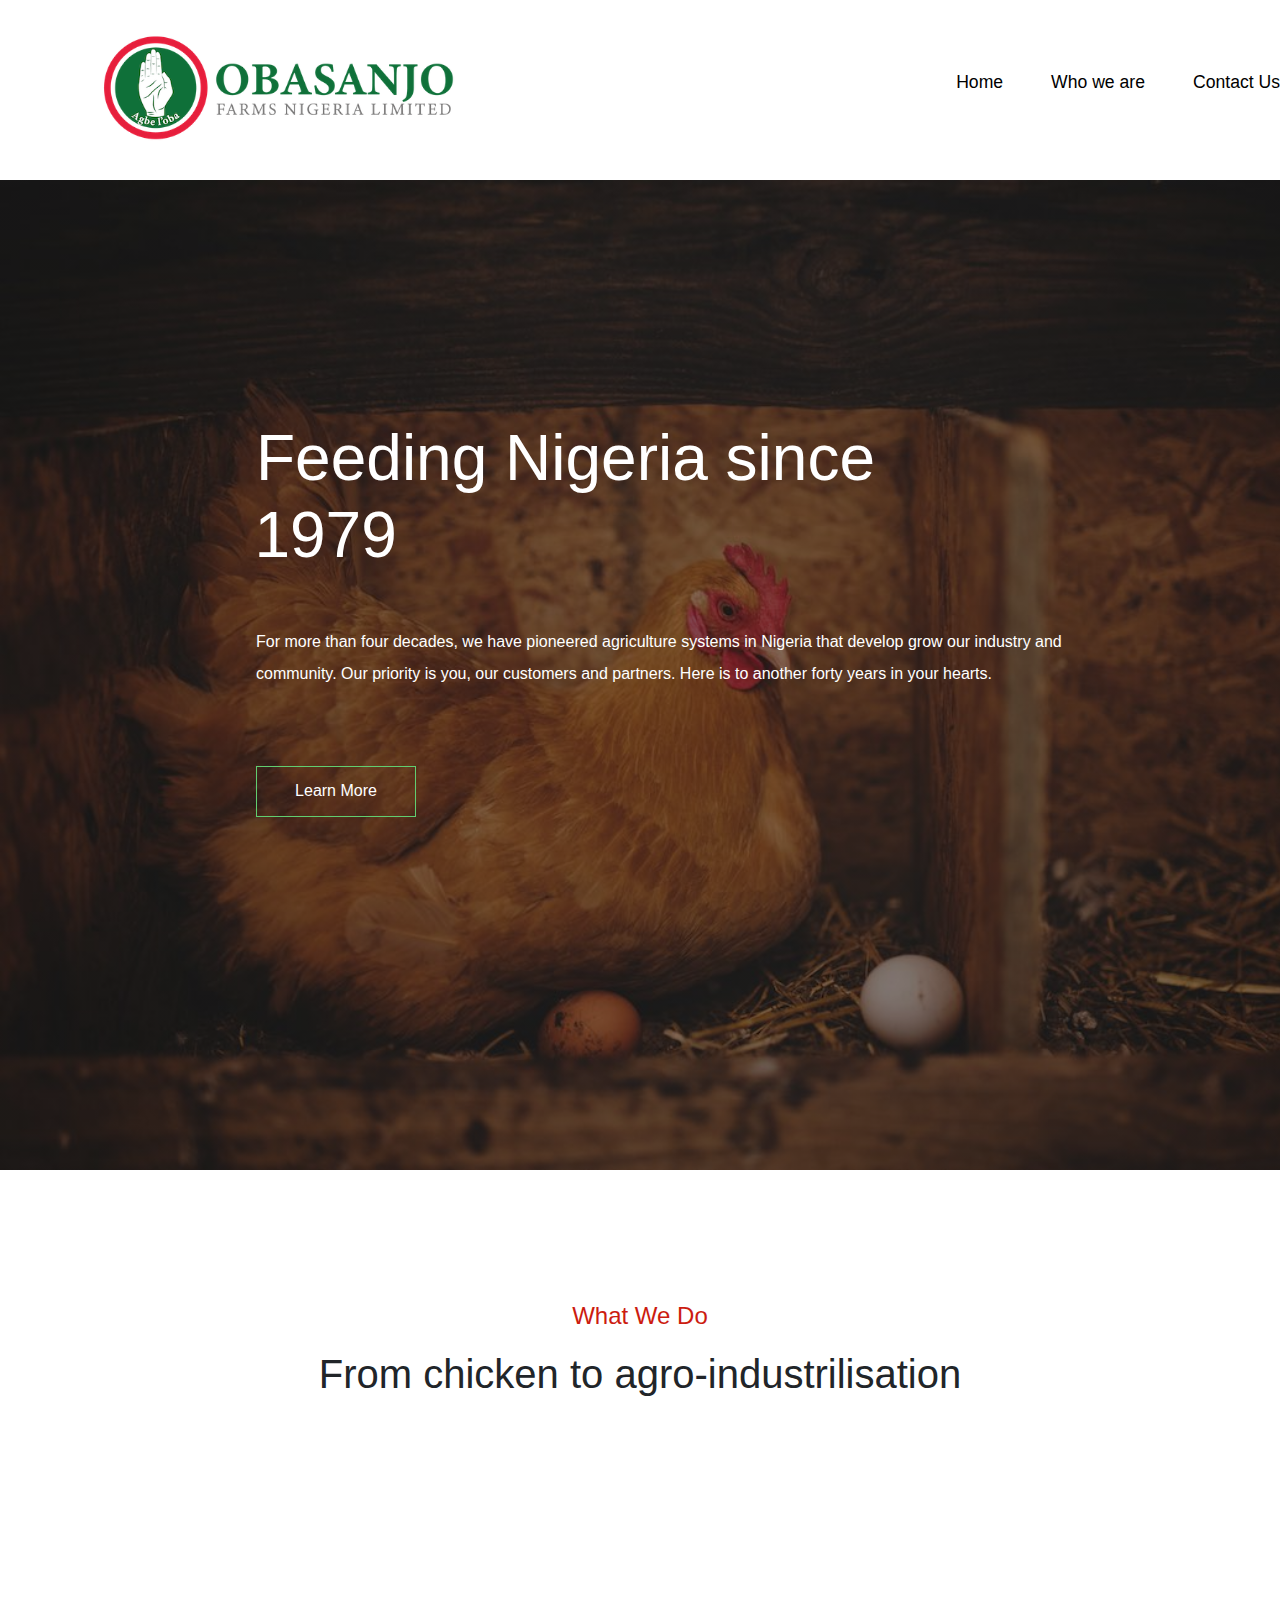
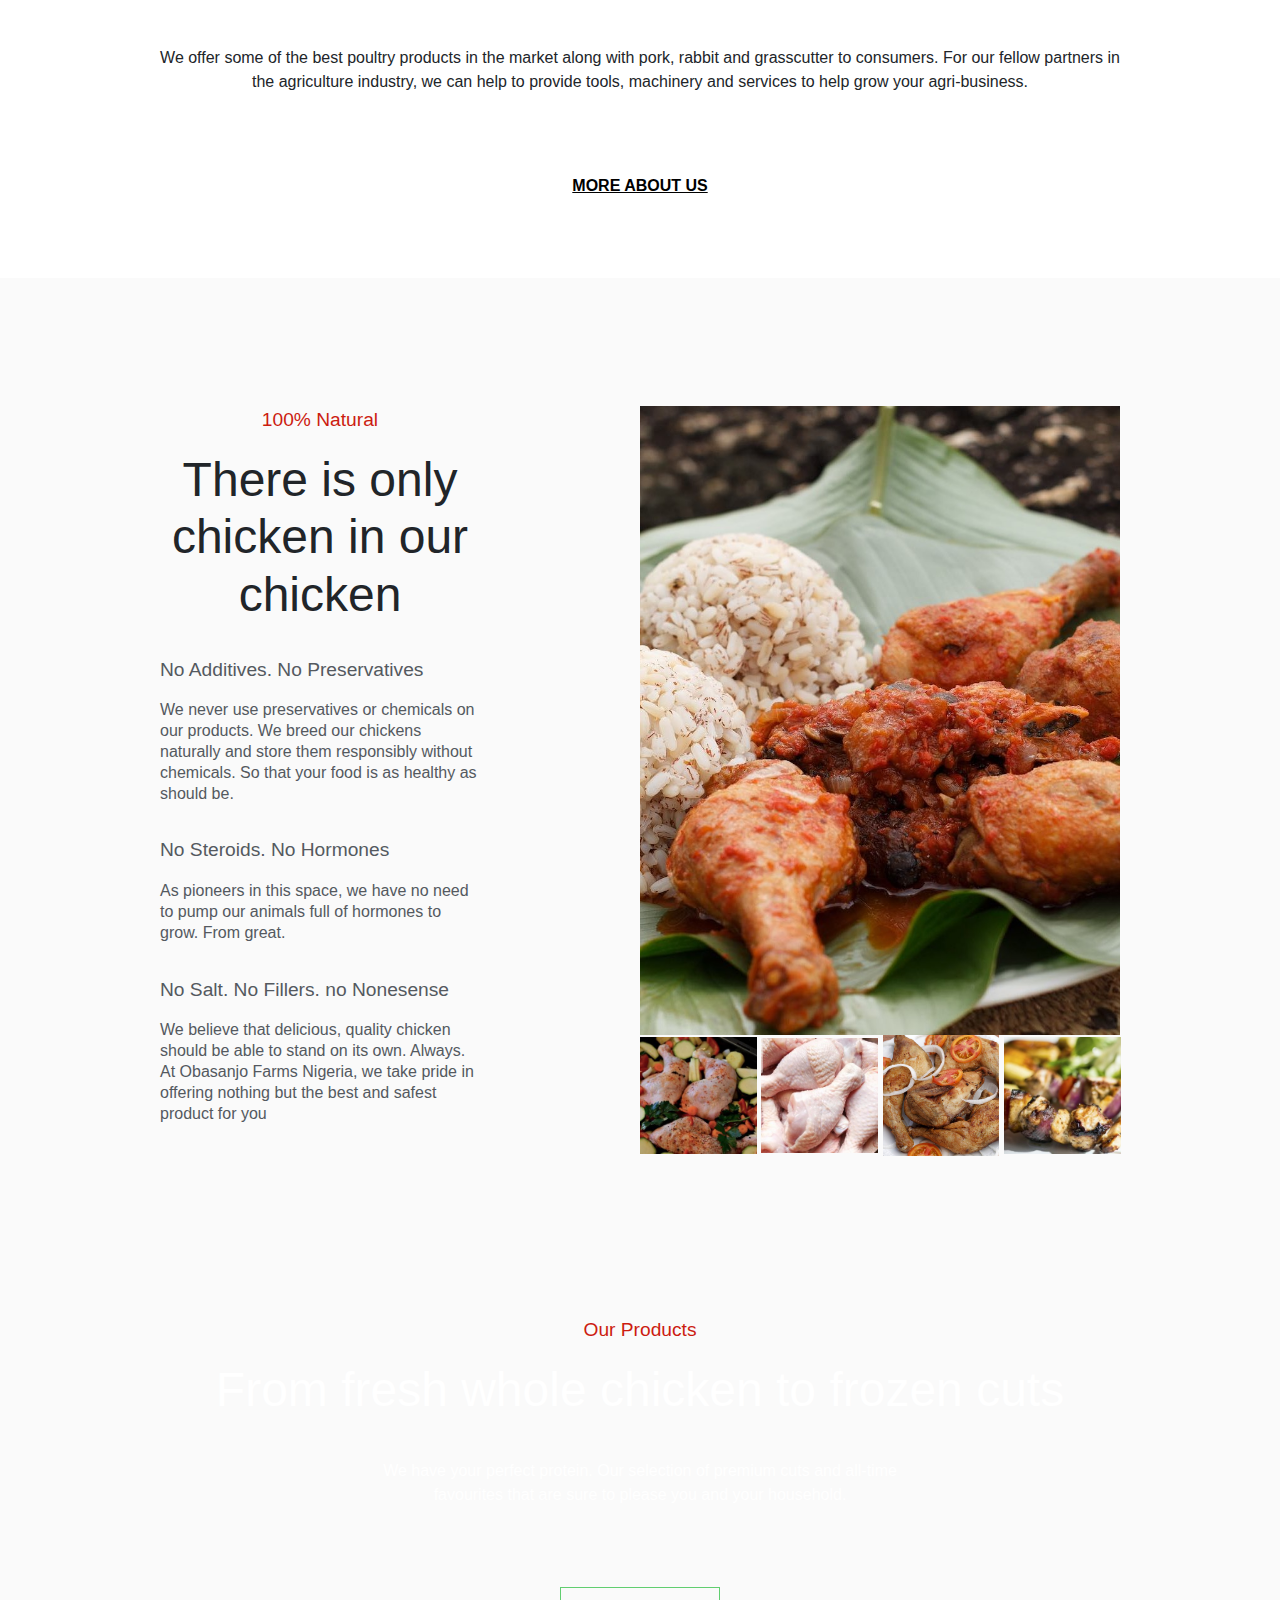
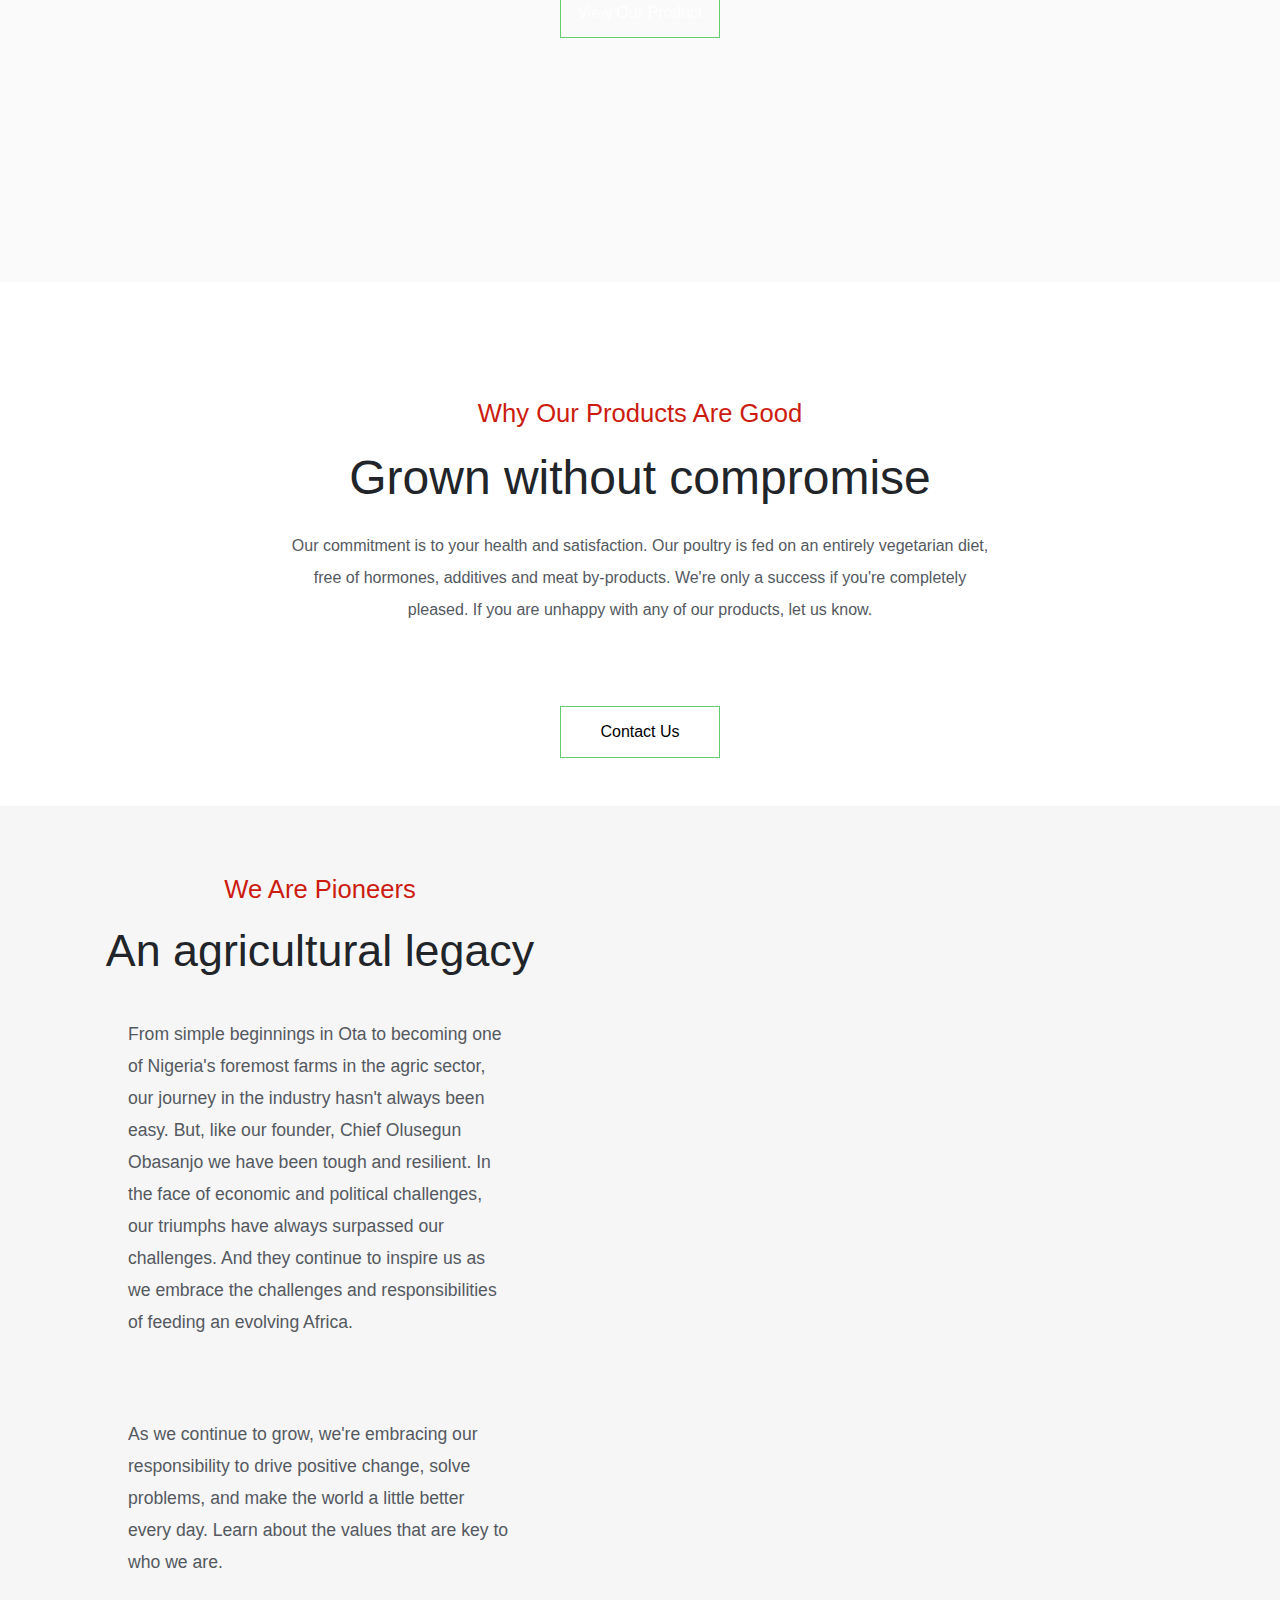
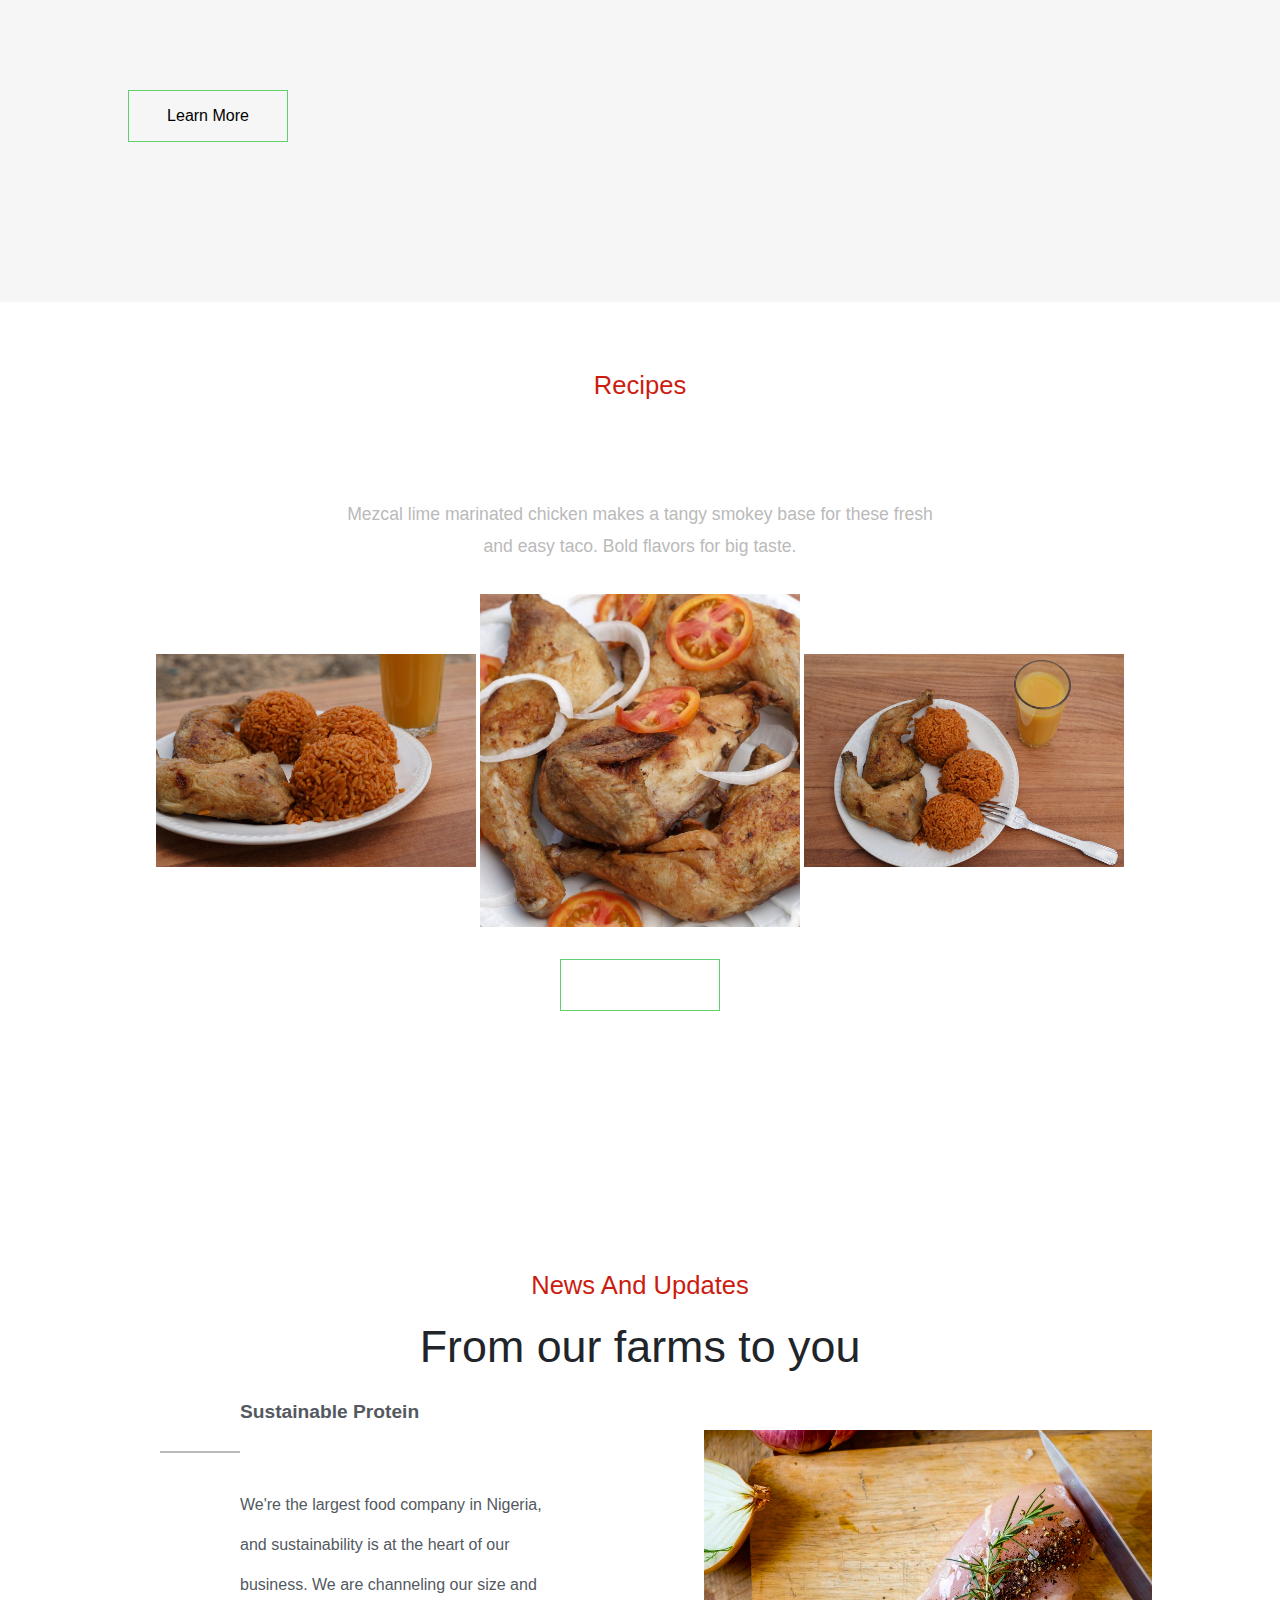
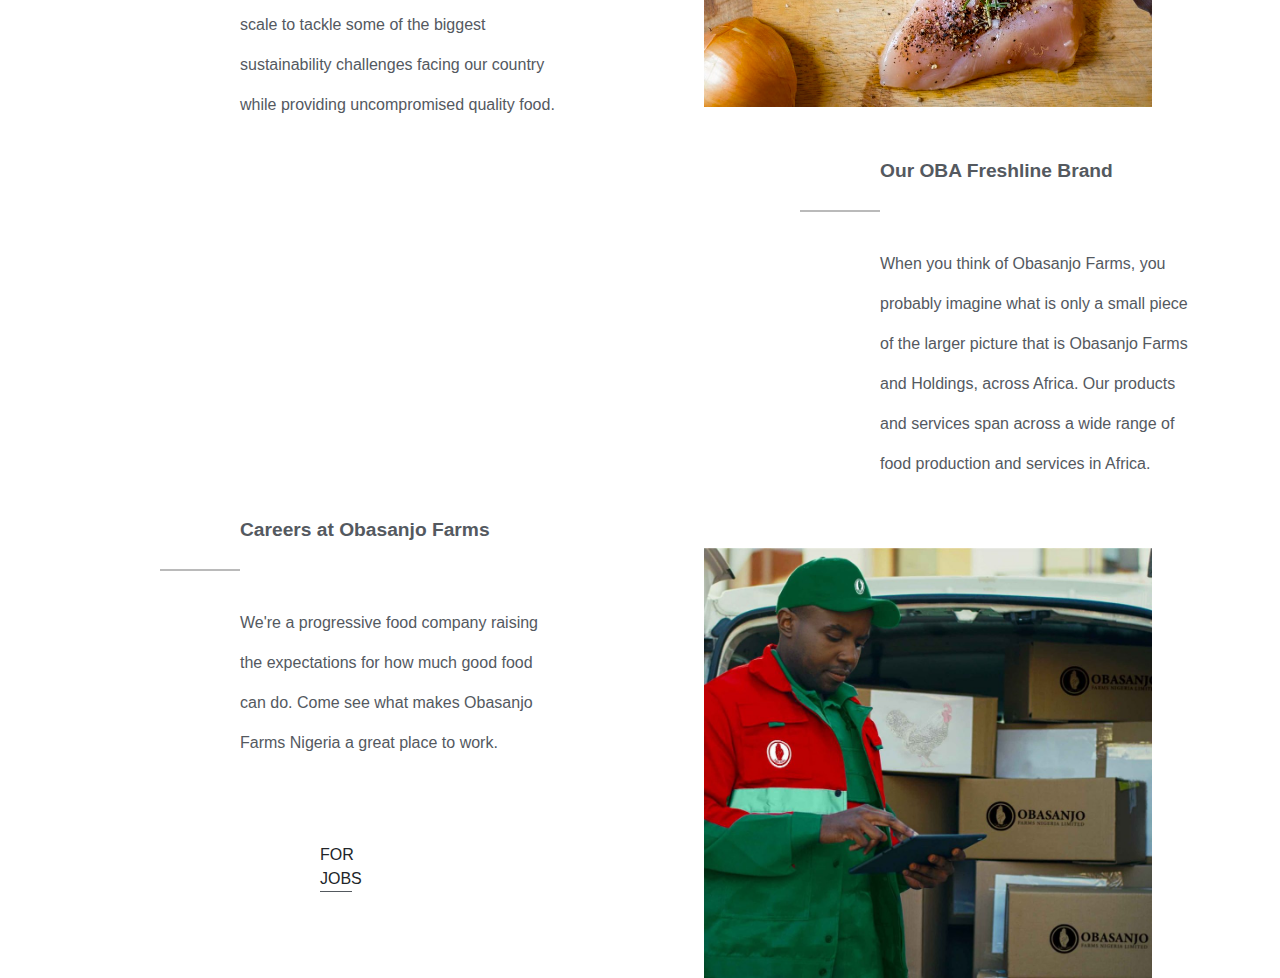
<file: index.html>
<!DOCTYPE html>
<html lang="en">
  <head>
    <meta charset="UTF-8" />
    <meta http-equiv="X-UA-Compatible" content="IE=edge" />
    <meta name="viewport" content="width=device-width, initial-scale=1.0" />
    <link rel="stylesheet" href="	https://cdn.jsdelivr.net/npm/bootstrap@5.2.0-beta1/dist/css/bootstrap.min.css">
    <link rel="stylesheet" href="style.css" />
    <title>Document</title>
  </head>
  <body>
    <nav class="navbar">
      <img class="logo" src="images/logo.png.png" alt="" />
      <div>
        <ul class="navbar__link">
          <li><a href="#">Home</a></li>
          <li><a href="#">Who we are</a></li>
          <li><a href="#">Contact Us</a></li>
        </ul>
      </div>
    </nav>

    <div class="navbar__content">
      <h1 class="navbar__content__head">
        Feeding Nigeria since <span>1979</span>
      </h1>
      <p class="navbar__content__text">
        For more than four decades, we have pioneered agriculture systems in
        Nigeria that develop grow our industry and
        <span>
          community. Our priority is you, our customers and partners. Here is to
          another forty years in your hearts.
        </span>
      </p>
      <button class="navbar__content__btn" type="submit">
        <a href="">Learn More</a>
      </button>
    </div>

    <div class="what-we-do-section">
      <p class="what-we-do-section-heading">What We Do</p>
      <h1 class="what-we-do-section-head">
        From chicken to agro-industrilisation
      </h1>
      <p class="what-we-do-section-text">
        We offer some of the best poultry products in the market along with
        pork, rabbit and grasscutter to consumers. For our fellow partners in
        the agriculture industry, we can help to provide tools, machinery and
        services to help grow your agri-business.
      </p>
      <a class="what-we-do-section-link" href="#">MORE ABOUT US</a>
    </div>

    <div class="chicken-section grid grid--1x2">
      <div class="chicken-section-content">
        <p class="chicken-section-head">100% Natural</p>
        <h1 class="chicken-section-heading">There is only <span>chicken in our</span> chicken</h1>
        <p class="chicken-section-text-head">
          No Additives. No Preservatives 
          <p class="chicken-section-text">
            We never use preservatives or chemicals
            on our products. We breed our chickens naturally and store them
            responsibly without chemicals. So that your food is as healthy as
            should be.
          </p>
        </p>
        <p class="chicken-section-text-head">No Steroids. No Hormones
          <p class="chicken-section-text">As pioneers in this space, we have no need to pump our animals full of hormones to grow. From great.</p>
        </p>
        <p class="chicken-section-text-head">No Salt. No Fillers. no Nonesense
          <p class="chicken-section-text">We believe that delicious, quality chicken should be able to stand on its own. Always. At Obasanjo Farms Nigeria, we take pride in offering nothing but the best and safest product for you</p>
        </p>
      </div>
      <div>
        <img class="chicken-section-images" src="images/Ofada-Ric.jpg" alt="">
        <div>
          <img class="chicken-section-img" src="images/Raw-chicken-and-vegetable.jpg" alt="">
          <img class="chicken-section-img" src="images/Raw-chicken-drumsticks.jpg" alt="">
          <img class="chicken-section-img" src="images/Fried-Chicken.jpg" alt="">
          <img class="chicken-section-img" src="images/Chicken-kebab-on-sticks-.jpeg" alt="">
        </div>
      </div>
    </div>

    <div class="product-section">
      <div class="product-section-content">
        <p class="product-section-heading">Our Products</p>
        <h1 class="product-section-head">From fresh whole chicken to frozen cuts</h1>
        <p class="product-section-text">We have your perfect protein. Our selection of premium cuts and all-time <span>favourites that are sure to please you and your household. </span></p>
        <button class="product-section-btn" type="submit"><a href="">View Our Product</a></button>
      </div>
    </div>

    <div class="good-product-section">
      <p class="good-product-section-heading">Why Our Products Are Good</p>
      <h1 class="good-product-section-head">Grown without compromise</h1>
      <p class="good-product-section-text">Our commitment is to your health and satisfaction. Our poultry is fed on an entirely vegetarian diet, <span>free of hormones, additives and meat by-products. We're only a success if you're completely</span> pleased. If you are unhappy with any of our products, let us know.</p>
      <button class="product-section-btn" type="submit">Contact Us</button>
    </div>

    <div class="pioneers-section grid grid--1x2 ">
      <div>
        <p class="pioneers-section-head">We Are Pioneers</p>
        <h1 class="pioneers-section-heading">An agricultural legacy</h1>
        <p class="pioneers-section-text">From simple beginnings in Ota to becoming one of Nigeria's foremost farms in the agric sector, our journey in the industry hasn't always been easy. But, like our founder, Chief Olusegun Obasanjo we have been tough and resilient. In the face of economic and political challenges, our triumphs have always surpassed our challenges. And they continue to inspire us as we embrace the challenges and responsibilities of feeding an evolving Africa.</p>
      <p class="pioneers-section-text">As we continue to grow, we're embracing our responsibility to drive positive change, solve problems, and make the world a little better every day. Learn about the values that are key to who we are.</p>
        <button class="pioneers-section-btn" type="submit">Learn More</button>
    </div>
    </div>

    <div class="recipe-section">
      <div>
        <p class="recipe-section-head">Recipes</p>
        <h1 class="recipe-section-heading">Jollof Rice and Fried Chicken</h1>
        <p class="recipe-section-text">Mezcal lime marinated chicken makes a tangy smokey base for these fresh <span>and easy taco. Bold flavors for big taste.</span></p>
        <img class="recipe-section-img" src="images/Party-Jollof-Rice.jpeg" alt="">
        <img class="recipe-section-images" src="images/Fried-Chicken.jpg" alt="">
        <img class="recipe-section-img" src="images/Jollof-Rice.jpeg" alt="">
      </div>
      <button class="recipe-section-btn" type="submit"><a href="">See Our Product</a></button>
    </div>

    <div class="news-section">
      <p class="news-section-head">News And Updates</p>
      <h1 class="news-section-heading">From our farms to you</h1>
  
        <div class="grid grid--1x2">
          <div>
            <p class="news-section-text-head">Sustainable Protein</p>
            <p class="news-section-text">We're the largest food company in Nigeria, and sustainability is at the heart of our business. We are channeling our size and scale to tackle some of the biggest sustainability challenges facing our country while providing uncompromised quality food. </p>
          </div>
          <img class="news-section-img" src="images/Chicken-breast.jpg" alt="">
        </div>
        <div class="grid grid--1x2">
          <p></p>
          <div>
            <p class="news-section-text-head">Our OBA Freshline Brand</p>
            <p class="news-section-text">When you think of Obasanjo Farms, you probably imagine what is only a small piece of the larger picture that is Obasanjo Farms and Holdings, across Africa. Our products and services span across a wide range of food production and services in Africa.</p>
          </div>
        </div>
         <div class="grid grid--1x2">
           <div>
             <p class="news-section-text-head">Careers at Obasanjo Farms</p>
             <p class="news-section-text">We're a progressive food company raising the expectations for how much good food can do. Come see what makes Obasanjo Farms Nigeria a great place to work.</p>
            <p class="news-section-text-btn">FOR JOBS</p>
            </div>
          <img class="news-section-img" src="images/OFN-Distributor-copy-1024x983.jpg" alt="">
          </div>
    </div>

    <div class="sign-in">

    </div>

    <script src="	https://cdn.jsdelivr.net/npm/bootstrap@5.2.0-beta1/dist/js/bootstrap.bundle.min.js"></script>
  </body>
</html>
</file>
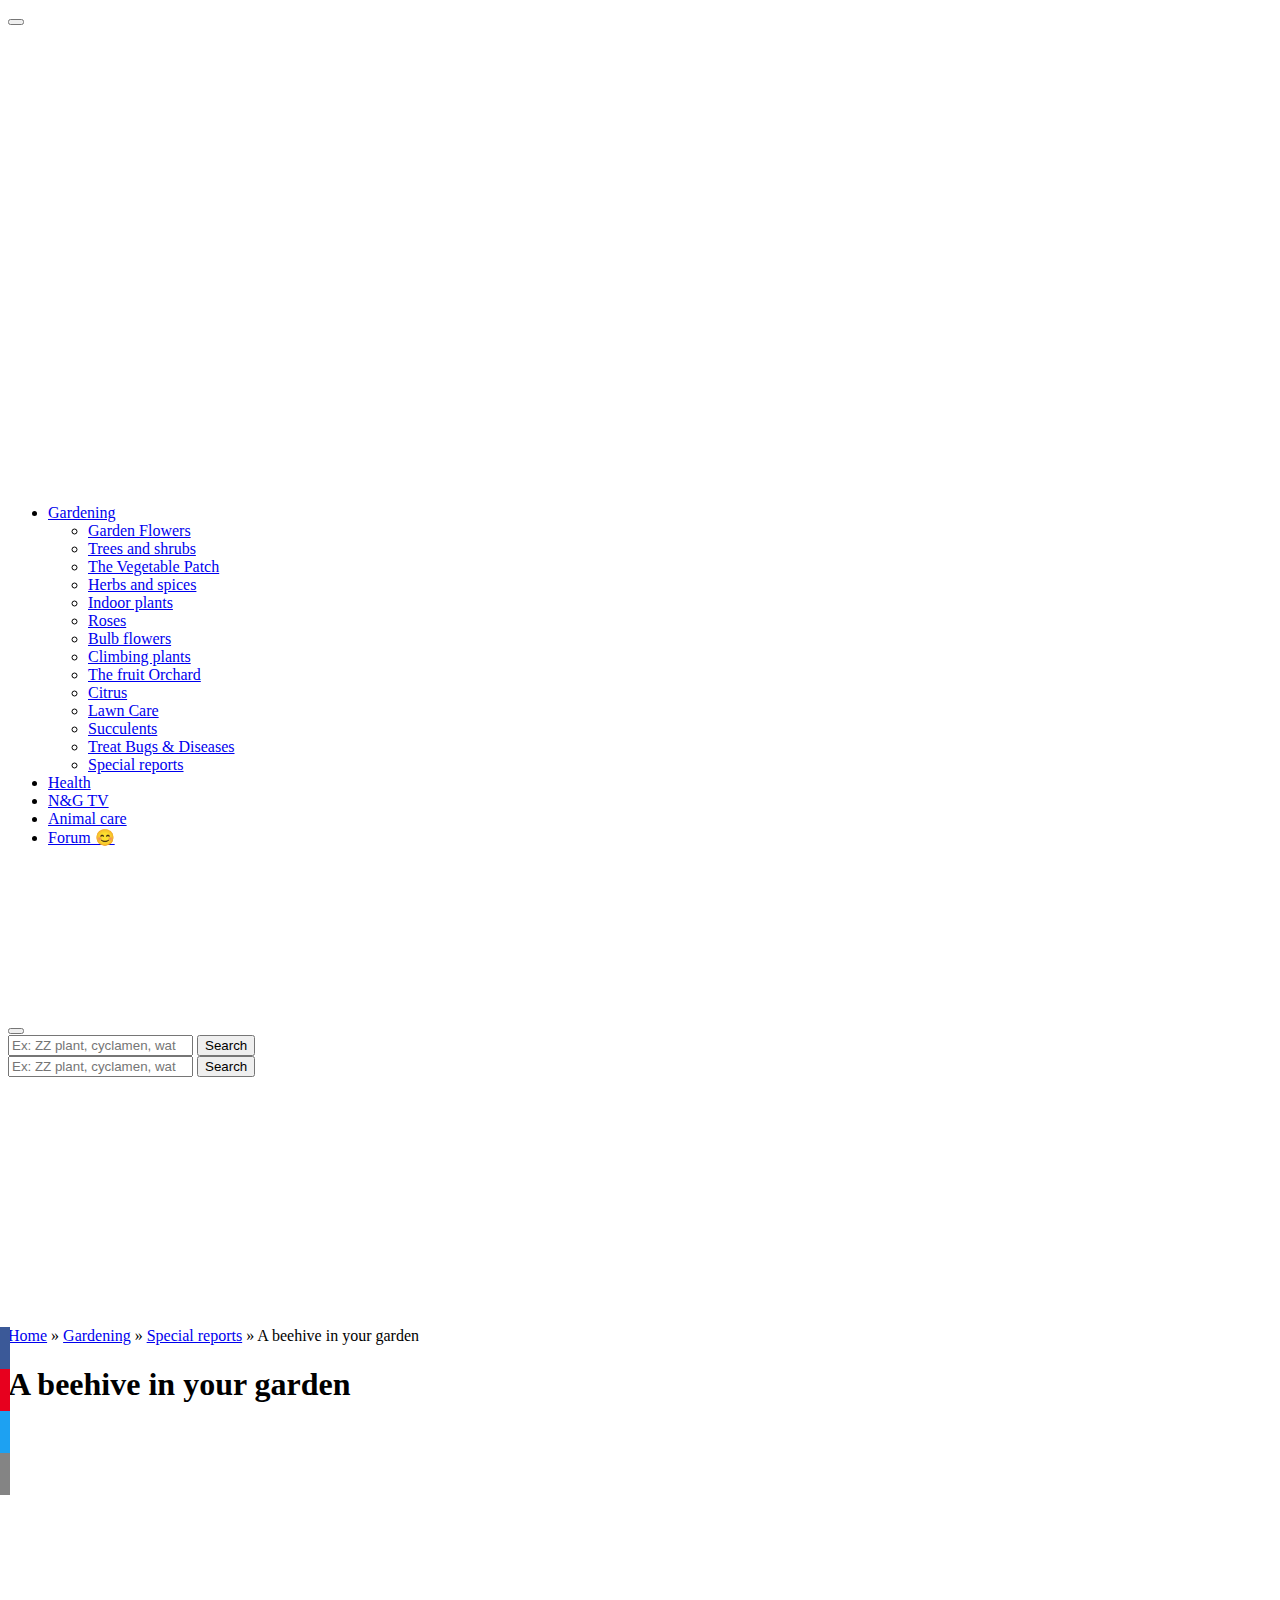
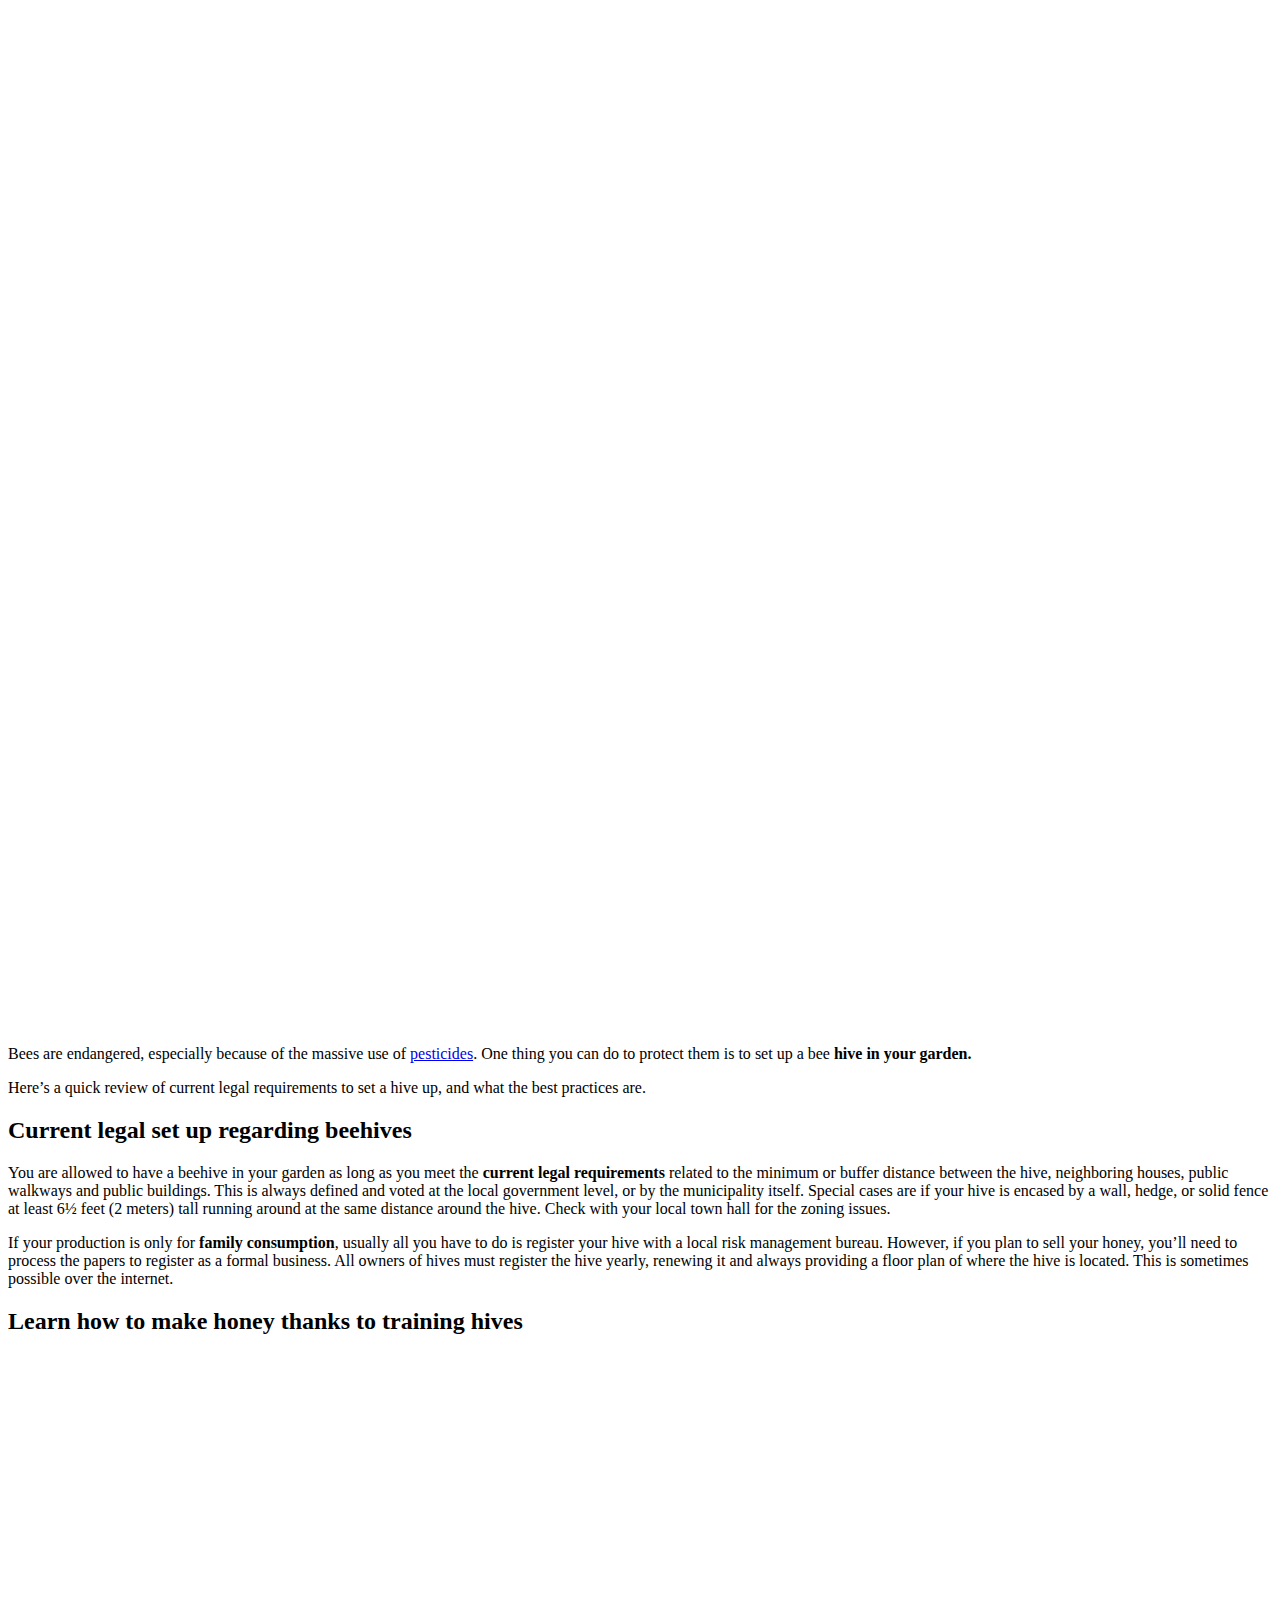
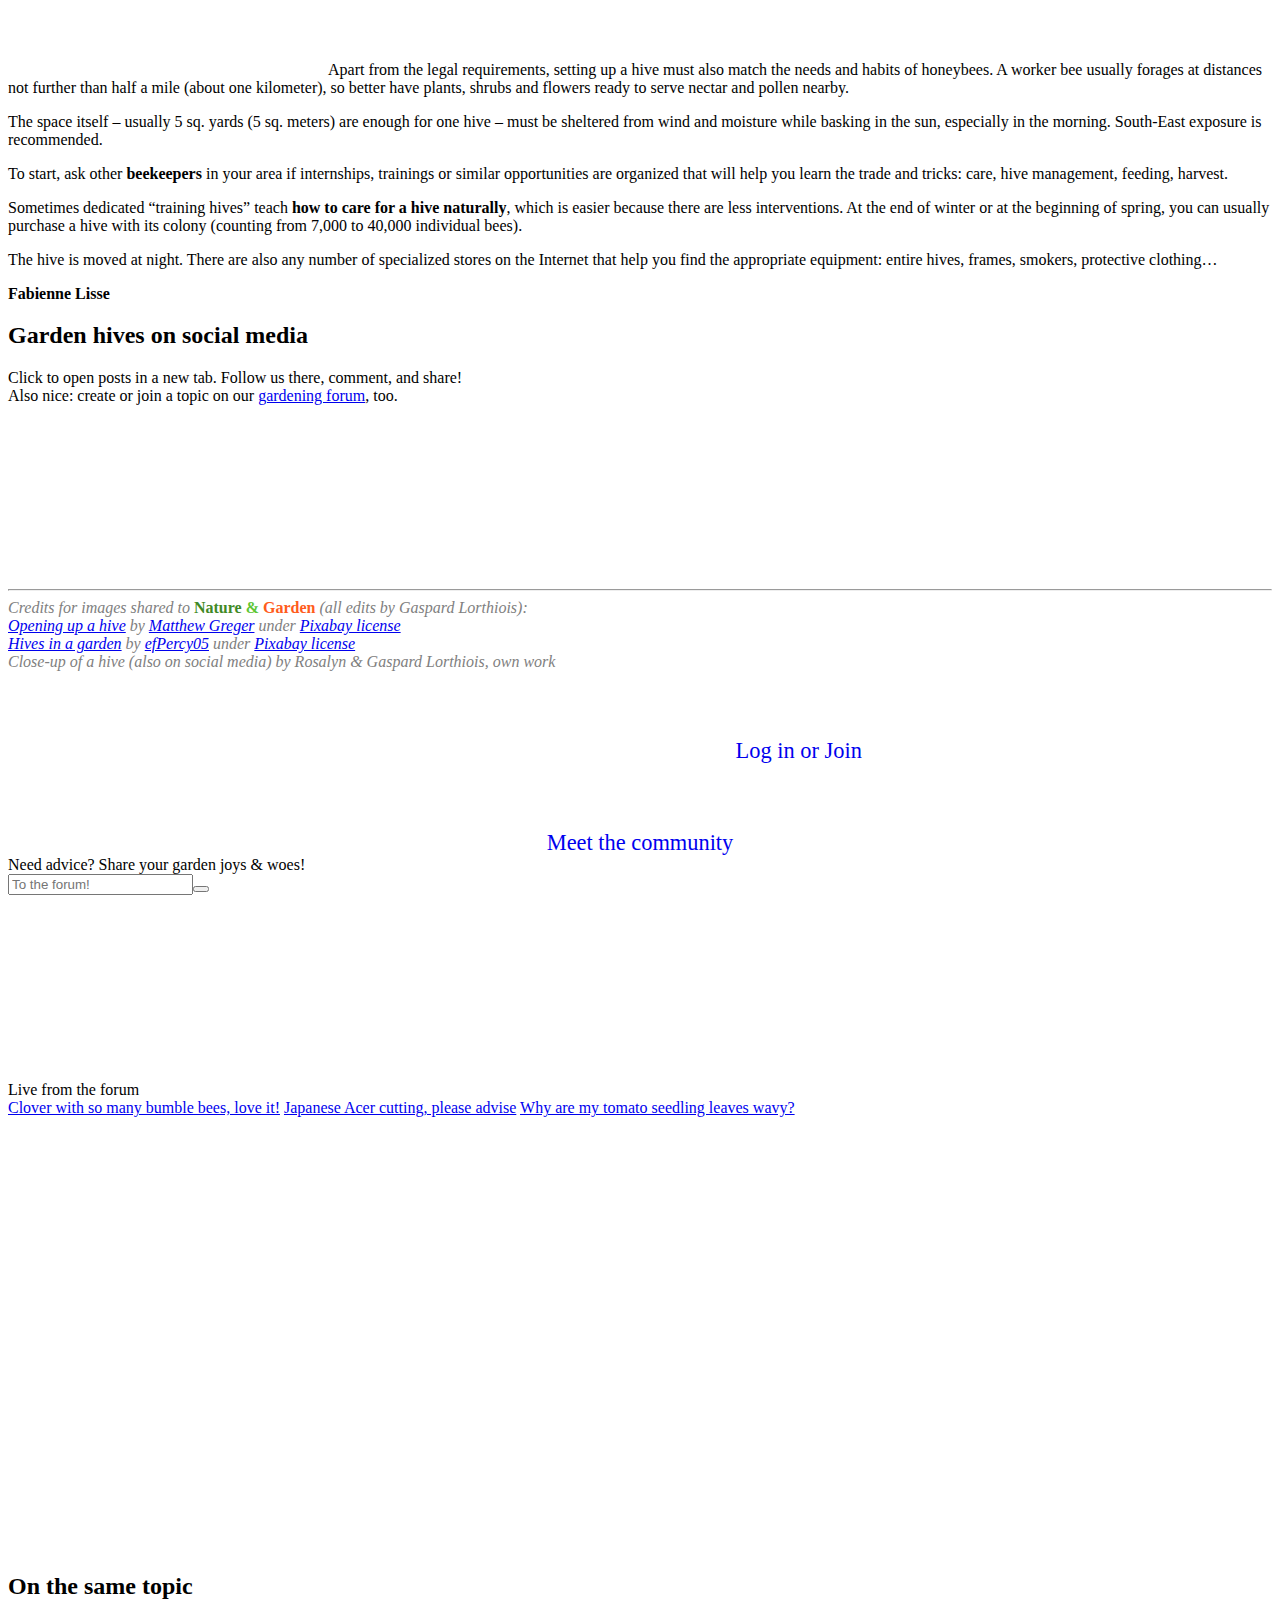
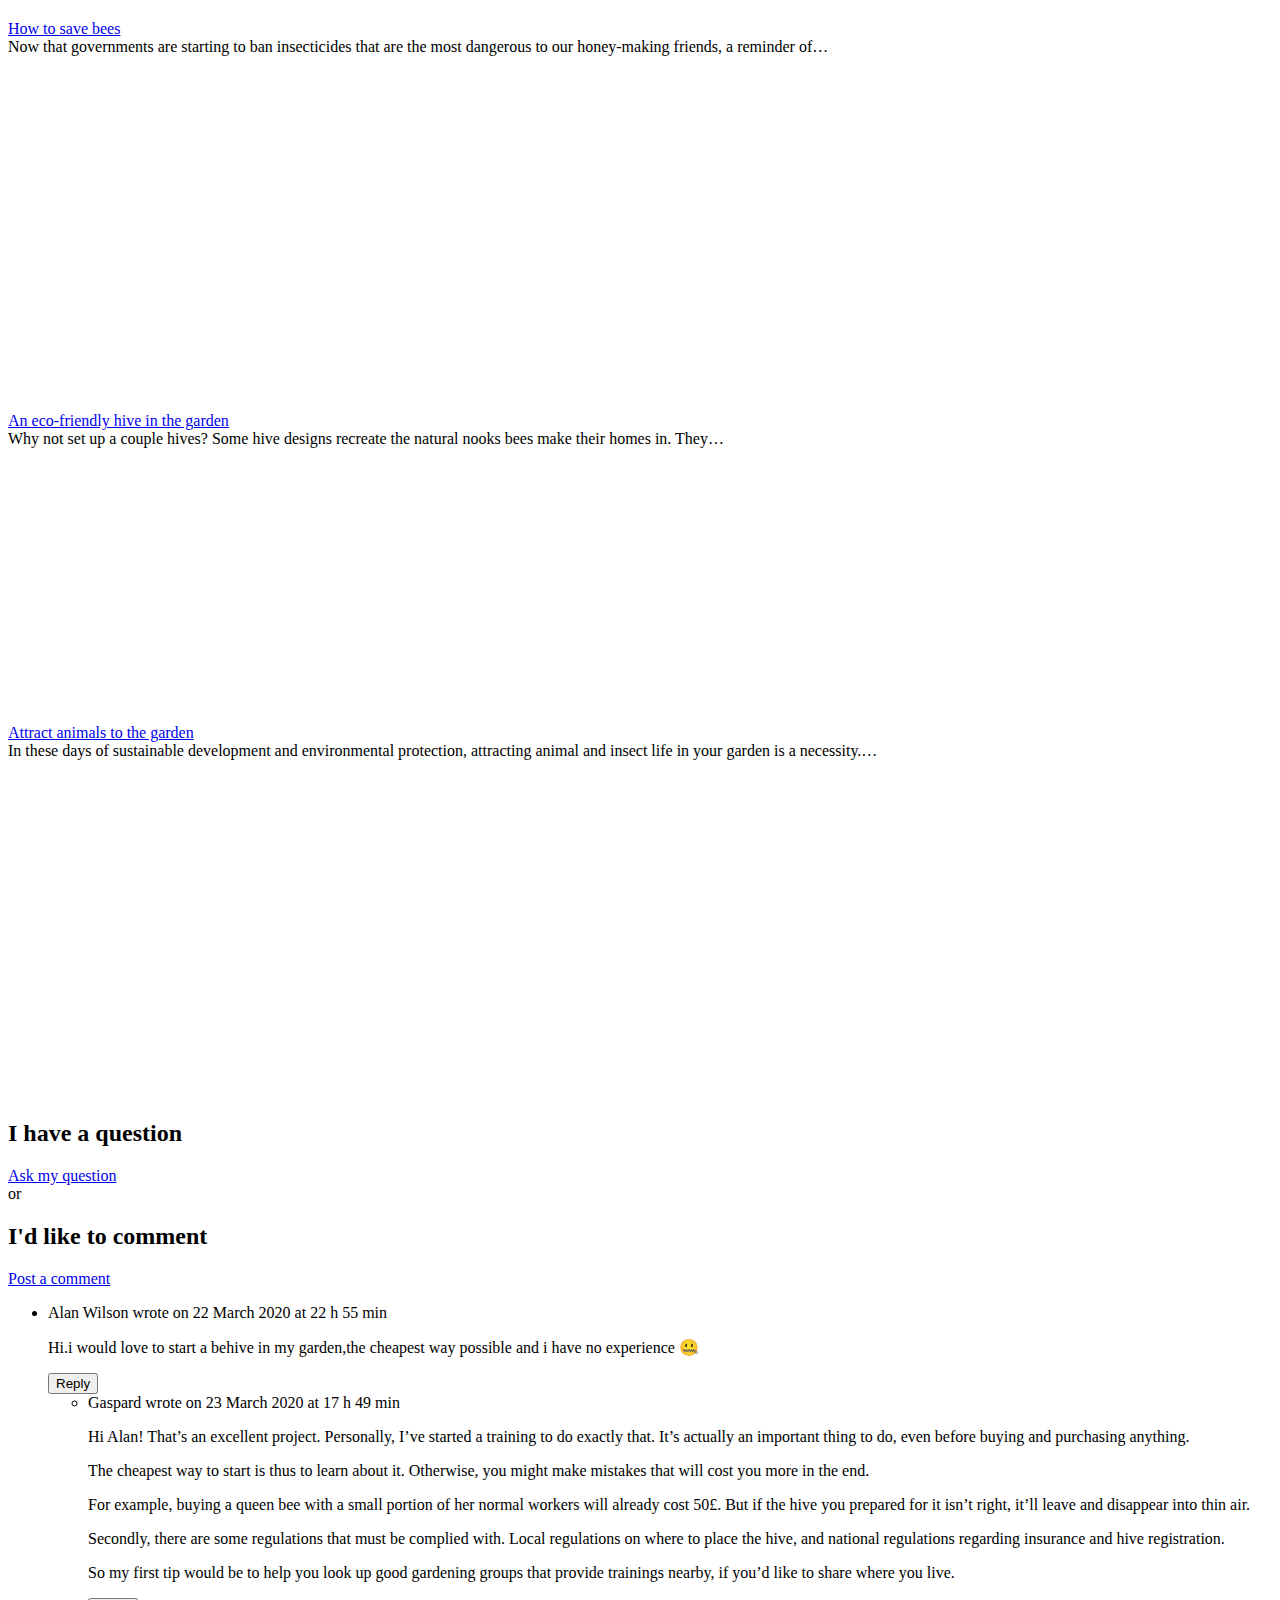
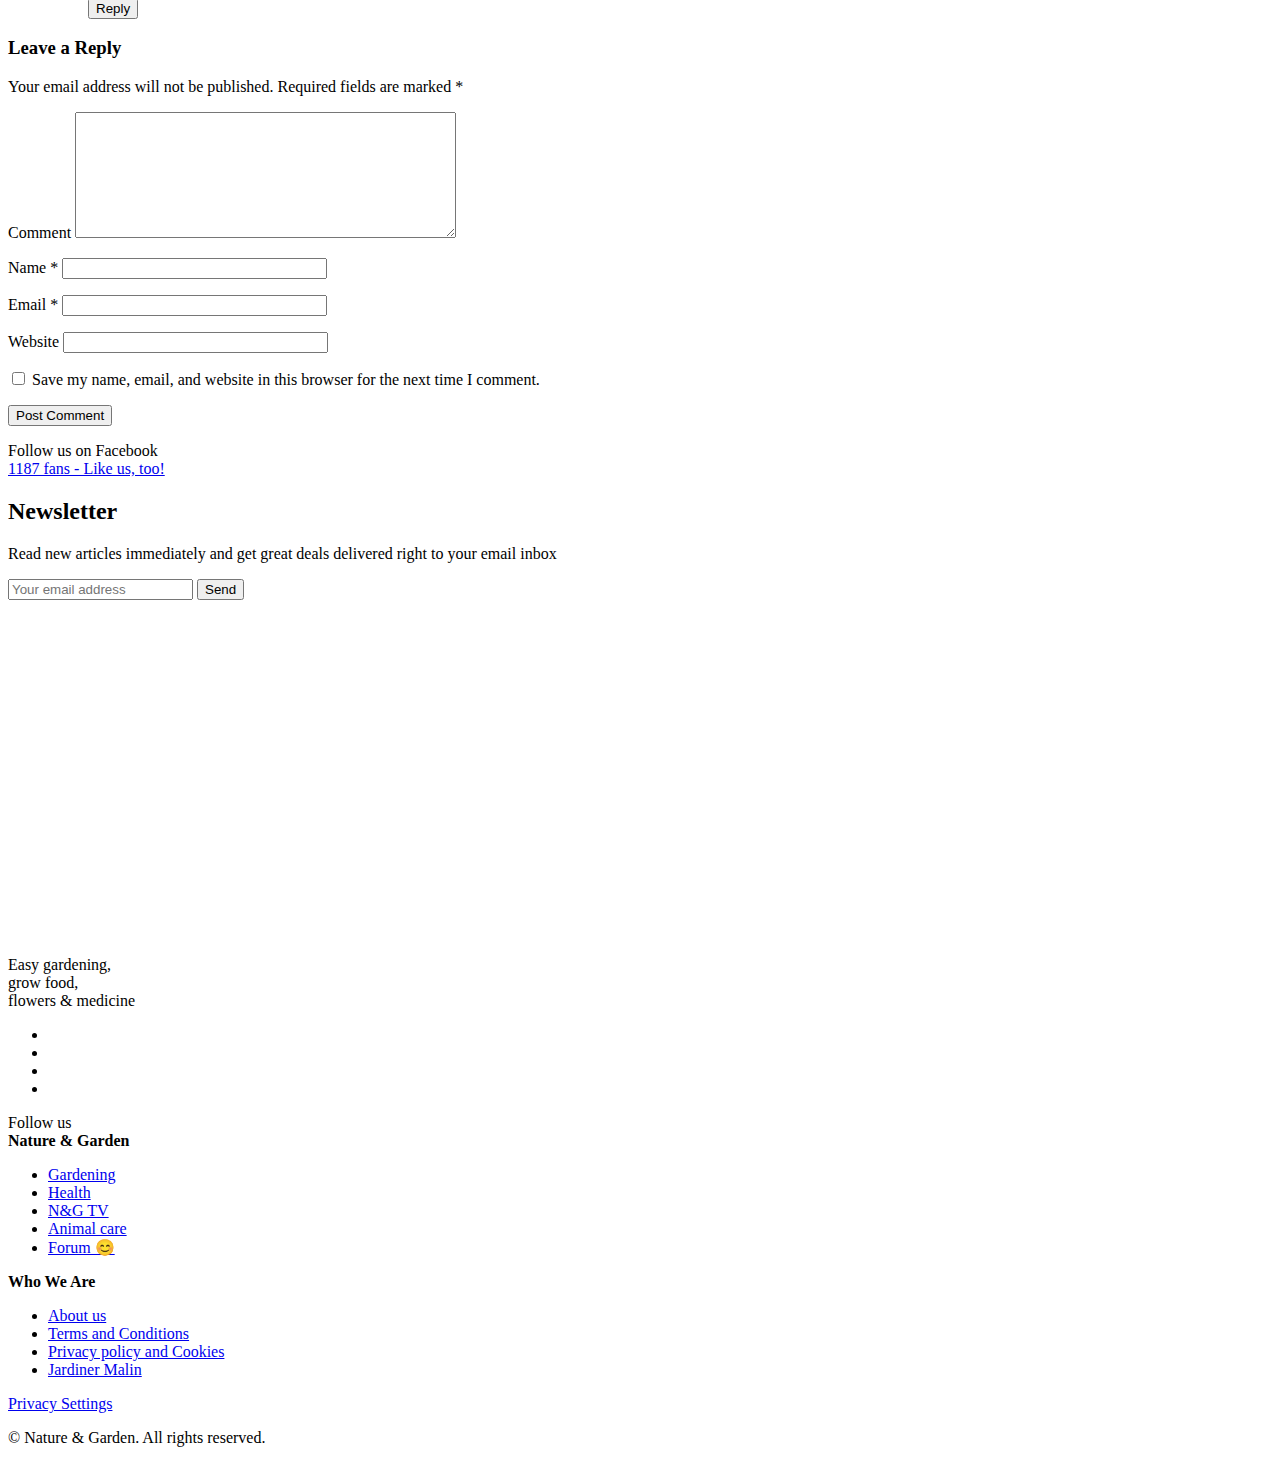
<file: images/hive-garden.html>
<!doctype html>
<!--[if lt IE 7]><html lang="en-US" prefix="og: http://ogp.me/ns#" prefix="og: http://ogp.me/ns#" class="no-js lt-ie9 lt-ie8 lt-ie7"><![endif]-->
<!--[if (IE 7)&!(IEMobile)]><html lang="en-US" prefix="og: http://ogp.me/ns#" prefix="og: http://ogp.me/ns#" class="no-js lt-ie9 lt-ie8"><![endif]-->
<!--[if (IE 8)&!(IEMobile)]><html lang="en-US" prefix="og: http://ogp.me/ns#" prefix="og: http://ogp.me/ns#" class="no-js lt-ie9"><![endif]-->
<!--[if gt IE 8]><!-->
<html lang="en-US" prefix="og: http://ogp.me/ns#" prefix="og: http://ogp.me/ns#" class="no-js"><!--<![endif]-->
<head>
    <!-- Google Tag Manager -->
    <script data-rocketlazyloadscript='[data-uri]' ></script>
    <!-- End Google Tag Manager -->
    <meta charset="utf-8">

        
    <!-- OPTI DIGITAL TAGS SCRIPT -->
    <!-- NOTE: Insert these scripts at the top of your HEAD section just after the CMP scripts -->
        <script>
        var optidigitalQueue = optidigitalQueue || {};
        optidigitalQueue.cmd = optidigitalQueue.cmd || [];
    </script>
    <script type='text/javascript'
            id='optidigital-ad-init'
            async
            config='{"adUnit": "/5950404/nature-and-garden.com/gardening-page"}'
            src='//scripts.opti-digital.com/tags/?site=nature-and-garden'>
    </script>
        <script type="text/javascript" src="https://cache.consentframework.com/js/pa/25935/c/rZDyA/stub"
            charset="utf-8"></script>
    <script type="text/javascript" src="https://choices.consentframework.com/js/pa/25935/c/rZDyA/cmp" charset="utf-8"
            async></script>

    <title>Set up a beehive in your garden to produce honey!</title>
<meta name='robots' content='max-image-preview:large' />
	<style>
	.megabanniere,
	.banniere-fixe,
	.pave-pub{
		margin:20px auto;
		display:block;
		text-align:center;
		max-width:100%;
		overflow:hidden;
	}
	.megabanniere{
		margin:0 auto;
		padding:20px 0;
	}
	.sidebar-content > div:first-child .pave-pub{
		margin-top:0;
	}
	</style>
	
<!-- This site is optimized with the Yoast SEO Premium plugin v9.0.1 - https://yoast.com/wordpress/plugins/seo/ -->
<meta name="description" content="It is often possible to set up a beehive in your garden but a few conditions must be met. Here is the legislation and how to go about it."/>
<link rel="canonical" href="https://www.nature-and-garden.com/gardening/hive-garden.html" />
<meta property="og:locale" content="en_US" />
<meta property="og:type" content="article" />
<meta property="og:title" content="Set up a beehive in your garden to produce honey!" />
<meta property="og:description" content="It is often possible to set up a beehive in your garden but a few conditions must be met. Here is the legislation and how to go about it." />
<meta property="og:url" content="https://www.nature-and-garden.com/gardening/hive-garden.html" />
<meta property="og:site_name" content="Nature and garden" />
<meta property="article:tag" content="bees" />
<meta property="article:tag" content="hive" />
<meta property="article:section" content="Gardening" />
<meta property="article:published_time" content="2021-12-01T06:10:21+02:00" />
<meta property="article:modified_time" content="2021-12-01T07:12:23+02:00" />
<meta property="og:updated_time" content="2021-12-01T07:12:23+02:00" />
<meta property="og:image" content="https://www.nature-and-garden.com/wp-content/uploads/sites/4/2018/10/hive-garden.jpg" />
<meta property="og:image:secure_url" content="https://www.nature-and-garden.com/wp-content/uploads/sites/4/2018/10/hive-garden.jpg" />
<meta property="og:image:width" content="1550" />
<meta property="og:image:height" content="1200" />
<meta property="og:image:alt" content="Beekeeper opening a hive" />
<meta name="twitter:card" content="summary_large_image" />
<meta name="twitter:description" content="It is often possible to set up a beehive in your garden but a few conditions must be met. Here is the legislation and how to go about it." />
<meta name="twitter:title" content="Set up a beehive in your garden to produce honey!" />
<meta name="twitter:image" content="https://www.nature-and-garden.com/wp-content/uploads/sites/4/2018/10/hive-garden.jpg" />
<script type='application/ld+json'>{"@context":"https:\/\/schema.org","@type":"Organization","url":"https:\/\/www.nature-and-garden.com\/","sameAs":[],"@id":"https:\/\/www.nature-and-garden.com\/#organization","name":"Nature & Garden","logo":"https:\/\/www.nature-and-garden.com\/wp-content\/uploads\/sites\/4\/2021\/11\/Nature-and-Garden-logo.jpg"}</script>
<!-- / Yoast SEO Premium plugin. -->

<link rel="amphtml" href="https://www.nature-and-garden.com/gardening/hive-garden.html/amp" /><meta name="generator" content="AMP for WP 1.0.77.2"/><style type="text/css">
img.wp-smiley,
img.emoji {
	display: inline !important;
	border: none !important;
	box-shadow: none !important;
	height: 1em !important;
	width: 1em !important;
	margin: 0 .07em !important;
	vertical-align: -0.1em !important;
	background: none !important;
	padding: 0 !important;
}
</style>
	<link rel='stylesheet' id='google-fonts-css'  href='//fonts.googleapis.com/css?family=Montserrat%3A300%2C400%2C600%2C700&#038;ver=7.3.1' type='text/css' media='all' />
<link rel='stylesheet' id='simple-lightbox-css'  href='https://www.nature-and-garden.com/wp-content/themes/jm9-en/css/simpleLightbox.min.css?ver=7.3.1' type='text/css' media='all' />
<link data-minify="1" rel='stylesheet' id='style-css'  href='https://www.nature-and-garden.com/wp-content/cache/min/4/wp-content/themes/jm9-en/css/screen-f38acef913b85a7953c7ec7d01c58e7a.css' type='text/css' media='all' />
<link data-minify="1" rel='stylesheet' id='sib-front-css-css'  href='https://www.nature-and-garden.com/wp-content/cache/min/4/wp-content/plugins/mailin/css/mailin-front-19eaafe8b1b2320d69d4444221bfaaf3.css' type='text/css' media='all' />
<style id='rocket-lazyload-inline-css' type='text/css'>
.rll-youtube-player{position:relative;padding-bottom:56.23%;height:0;overflow:hidden;max-width:100%;}.rll-youtube-player iframe{position:absolute;top:0;left:0;width:100%;height:100%;z-index:100;background:0 0}.rll-youtube-player img{bottom:0;display:block;left:0;margin:auto;max-width:100%;width:100%;position:absolute;right:0;top:0;border:none;height:auto;cursor:pointer;-webkit-transition:.4s all;-moz-transition:.4s all;transition:.4s all}.rll-youtube-player img:hover{-webkit-filter:brightness(75%)}.rll-youtube-player .play{height:72px;width:72px;left:50%;top:50%;margin-left:-36px;margin-top:-36px;position:absolute;background:url(https://www.nature-and-garden.com/wp-content/plugins/wp-rocket/assets/img/youtube.png) no-repeat;cursor:pointer}
</style>
<script type='text/javascript' src='https://www.nature-and-garden.com/wp-includes/js/jquery/jquery.min.js?ver=3.5.1' id='jquery-core-js'></script>
<script type='text/javascript' src='https://www.nature-and-garden.com/wp-includes/js/jquery/jquery-migrate.min.js?ver=3.3.2' id='jquery-migrate-js' defer></script>
<script type='text/javascript' id='sib-front-js-js-extra'>
/* <![CDATA[ */
var sibErrMsg = {"invalidMail":"Please fill out valid email address","requiredField":"Please fill out required fields","invalidDateFormat":"Please fill out valid date format","invalidSMSFormat":"Please fill out valid phone number"};
var ajax_sib_front_object = {"ajax_url":"https:\/\/www.nature-and-garden.com\/wp-admin\/admin-ajax.php","ajax_nonce":"9debffa286","flag_url":"https:\/\/www.nature-and-garden.com\/wp-content\/plugins\/mailin\/img\/flags\/"};
/* ]]> */
</script>
<script data-minify="1" type='text/javascript' src='https://www.nature-and-garden.com/wp-content/cache/min/4/wp-content/plugins/mailin/js/mailin-front-db369e8455249188955ede47329d6bd8.js' id='sib-front-js-js' defer></script>
        <!-- Global site tag (gtag.js) - Google Analytics -->
        <script data-rocketlazyloadscript='https://www.googletagmanager.com/gtag/js?id=UA-13027108-5' async ></script>
        <script data-rocketlazyloadscript='[data-uri]' ></script>
    		<script type="text/javascript">
		window._taboola = window._taboola || [];
		_taboola.push({article:'auto'});
		!function (e, f, u, i) {
			if (!document.getElementById(i)){
			e.async = true;
			e.src = u;
			e.id = i;
			f.parentNode.insertBefore(e, f);
			}
		}(document.createElement('script'),
		document.getElementsByTagName('script')[0],
		'//cdn.taboola.com/libtrc/jardinermalin/loader.js',
		'tb_loader_script');
		if(window.performance && typeof window.performance.mark == 'function')
			{window.performance.mark('tbl_ic');}
		</script>
		<meta name="p:domain_verify" content="8f4ce91dc0b7bc7cd92956ec206bc491"/>    <meta http-equiv="X-UA-Compatible" content="IE=edge">
    <meta name="HandheldFriendly" content="True">
    <meta name="MobileOptimized" content="320">
    <meta name="viewport" content="width=device-width, initial-scale=1"/>
    <link rel="apple-touch-icon" sizes="180x180"
          href="https://www.nature-and-garden.com/wp-content/themes/jm9-en/favicon_en/apple-touch-icon.png">
    <link rel="icon" type="image/png"
          href="https://www.nature-and-garden.com/wp-content/themes/jm9-en/favicon_en/favicon-32x32.png"
          sizes="32x32">
    <link rel="icon" type="image/png"
          href="https://www.nature-and-garden.com/wp-content/themes/jm9-en/favicon_en/favicon-16x16.png"
          sizes="16x16">
    <link rel="manifest" href="https://www.nature-and-garden.com/wp-content/themes/jm9-en/manifest.json">
    <link rel="mask-icon" href="https://www.nature-and-garden.com/wp-content/themes/jm9-en/safari-pinned-tab.svg" color="#5bbad5">
    <meta name="theme-color" content="#ffffff">
    <!--[if IE]>
    <link rel="shortcut icon" href="/favicon.ico">
    <![endif]-->
    <link rel="pingback" href="#">
        <style>
        .admin-bar .header {
            top: 32px;
        }

        @media screen and (max-width: 782px) {
            .admin-bar .header {
                top: 46px;
            }
        }
    </style>
    <noscript><style id="rocket-lazyload-nojs-css">.rll-youtube-player, [data-lazy-src]{display:none !important;}</style></noscript></head>
<body class="post-template-default single single-post postid-48734 single-format-standard" itemscope itemtype="http://schema.org/WebPage">

<!-- Google Tag Manager (noscript) -->
<noscript>
    <iframe src="https://www.googletagmanager.com/ns.html?id=GTM-PHX6FBK"
            height="0" width="0" style="display:none;visibility:hidden"></iframe>
</noscript>
<!-- End Google Tag Manager (noscript) -->

<div id="wrapper">
        <header id="header" class="header" role="banner">
        <div class="inner-header">
            <div class="logo-wrapper container">
                <div class="burger-wrapper">
                    <a href="#menu" class="burger" id="burger-button"></a>
                </div>
                <button class="button button-search" id="button-search"></button>
                <a href="https://www.nature-and-garden.com/" class="logo">
                    <div id="logo-wrapper"><img src="data:image/svg+xml,%3Csvg%20xmlns='http://www.w3.org/2000/svg'%20viewBox='0%200%200%200'%3E%3C/svg%3E" data-svg="https://www.nature-and-garden.com/wp-content/themes/jm9-en/images/logo-nature-garden.svg" alt="Nature and Garden" data-lazy-src="https://www.nature-and-garden.com/wp-content/themes/jm9-en/images/logo-nature-garden.svg" /><noscript><img src="https://www.nature-and-garden.com/wp-content/themes/jm9-en/images/logo-nature-garden.svg" data-svg="https://www.nature-and-garden.com/wp-content/themes/jm9-en/images/logo-nature-garden.svg" alt="Nature and Garden" /></noscript></div>                </a>
                <div class="user-icon-wrapper">
                    <a href="https://forum.nature-and-garden.com/forums/?showtabs=true" class="user-icon"
                       id="user-icon-button"><img
                                src="data:image/svg+xml,%3Csvg%20xmlns='http://www.w3.org/2000/svg'%20viewBox='0%200%200%200'%3E%3C/svg%3E" data-lazy-src="https://forum.nature-and-garden.com/wp-content/uploads/sites/3/2020/09/account-symbol-orange-very-small.png"><noscript><img
                                src="https://forum.nature-and-garden.com/wp-content/uploads/sites/3/2020/09/account-symbol-orange-very-small.png"></noscript></a>
                </div>
            </div>

            <div class="main-nav">
                <div class="nav_container">
                    <div id="logo_scrolled">
                        <a href="https://www.nature-and-garden.com/">
                            <img src="data:image/svg+xml,%3Csvg%20xmlns='http://www.w3.org/2000/svg'%20viewBox='0%200%200%200'%3E%3C/svg%3E"
                                 alt="" data-lazy-src="https://www.nature-and-garden.com/wp-content/uploads/sites/3/2019/09/2018-07-10_100646.jpg"><noscript><img src="https://www.nature-and-garden.com/wp-content/uploads/sites/3/2019/09/2018-07-10_100646.jpg"
                                 alt=""></noscript>
                        </a>
                    </div>
                    <nav id="menu-main-wrapper" class="main-nav"><ul id="menu-menu-principal-en" class="menu"><li id="menu-item-63697" class="menu-item menu-item-type-taxonomy menu-item-object-category current-post-ancestor current-menu-parent current-post-parent menu-item-has-children menu-item-63697"><a href="https://www.nature-and-garden.com/gardening">Gardening</a>
<ul class="sub-menu">
	<li id="menu-item-63700" class="menu-item menu-item-type-taxonomy menu-item-object-category menu-item-63700"><a href="https://www.nature-and-garden.com/gardening/flower">Garden Flowers</a></li>
	<li id="menu-item-63704" class="menu-item menu-item-type-taxonomy menu-item-object-category menu-item-63704"><a href="https://www.nature-and-garden.com/gardening/shrub">Trees and shrubs</a></li>
	<li id="menu-item-63705" class="menu-item menu-item-type-taxonomy menu-item-object-category menu-item-63705"><a href="https://www.nature-and-garden.com/gardening/garden-vegetable">The Vegetable Patch</a></li>
	<li id="menu-item-66611" class="menu-item menu-item-type-taxonomy menu-item-object-category menu-item-66611"><a href="https://www.nature-and-garden.com/gardening/herb-and-spice">Herbs and spices</a></li>
	<li id="menu-item-63701" class="menu-item menu-item-type-taxonomy menu-item-object-category menu-item-63701"><a href="https://www.nature-and-garden.com/gardening/indoor-plant">Indoor plants</a></li>
	<li id="menu-item-66612" class="menu-item menu-item-type-taxonomy menu-item-object-category menu-item-66612"><a href="https://www.nature-and-garden.com/gardening/rose-page">Roses</a></li>
	<li id="menu-item-63698" class="menu-item menu-item-type-taxonomy menu-item-object-category menu-item-63698"><a href="https://www.nature-and-garden.com/gardening/flower-bulb">Bulb flowers</a></li>
	<li id="menu-item-67512" class="menu-item menu-item-type-taxonomy menu-item-object-category menu-item-67512"><a href="https://www.nature-and-garden.com/gardening/climbing-plant">Climbing plants</a></li>
	<li id="menu-item-63699" class="menu-item menu-item-type-taxonomy menu-item-object-category menu-item-63699"><a href="https://www.nature-and-garden.com/gardening/fruit-tree">The fruit Orchard</a></li>
	<li id="menu-item-67511" class="menu-item menu-item-type-taxonomy menu-item-object-category menu-item-67511"><a href="https://www.nature-and-garden.com/gardening/citrus-page">Citrus</a></li>
	<li id="menu-item-67513" class="menu-item menu-item-type-taxonomy menu-item-object-category menu-item-67513"><a href="https://www.nature-and-garden.com/gardening/lawn">Lawn Care</a></li>
	<li id="menu-item-68516" class="menu-item menu-item-type-custom menu-item-object-custom menu-item-68516"><a href="https://www.nature-and-garden.com/tag/succulent">Succulents</a></li>
	<li id="menu-item-63703" class="menu-item menu-item-type-taxonomy menu-item-object-category menu-item-63703"><a href="https://www.nature-and-garden.com/gardening/treatment">Treat Bugs &#038; Diseases</a></li>
	<li id="menu-item-68519" class="menu-item menu-item-type-taxonomy menu-item-object-category current-post-ancestor current-menu-parent current-post-parent menu-item-68519"><a href="https://www.nature-and-garden.com/gardening/garden-report">Special reports</a></li>
</ul>
</li>
<li id="menu-item-63706" class="menu-item menu-item-type-taxonomy menu-item-object-category menu-item-63706"><a href="https://www.nature-and-garden.com/health">Health</a></li>
<li id="menu-item-64151" class="menu-item menu-item-type-taxonomy menu-item-object-category menu-item-64151"><a href="https://www.nature-and-garden.com/n-and-g-tv">N&amp;G TV</a></li>
<li id="menu-item-93732" class="menu-item menu-item-type-taxonomy menu-item-object-category menu-item-93732"><a href="https://www.nature-and-garden.com/animals">Animal care</a></li>
<li id="menu-item-82985" class="menu-item menu-item-type-custom menu-item-object-custom menu-item-82985"><a title="Gardening forum for garden questions and answers" href="https://forum.nature-and-garden.com/forums/">Forum 😊</a></li>
</ul></nav>                    <div id="avatar_header">
                        <div class="user-icon-wrapper">
                            <a href="https://forum.nature-and-garden.com/forums/?showtabs=true" class="user-icon"
                               id="user-icon-button"><img
                                        src="data:image/svg+xml,%3Csvg%20xmlns='http://www.w3.org/2000/svg'%20viewBox='0%200%200%200'%3E%3C/svg%3E" data-lazy-src="https://forum.nature-and-garden.com/wp-content/uploads/sites/3/2020/09/account-symbol-orange-very-small.png"><noscript><img
                                        src="https://forum.nature-and-garden.com/wp-content/uploads/sites/3/2020/09/account-symbol-orange-very-small.png"></noscript></a>
                        </div>
                    </div>
                    <button class="button button-search" id="header_button-search"></button>
                </div>
                <div class="search-form-mobile__wrapper" id="search-form-wrapper-mobile">
                    <div class="search-form__inner"><form role="search" method="get" id="searchform-62948c4e88771" class="searchform" action="https://www.nature-and-garden.com/">
    <div>
        <label for="s-62948c4e88771" class="screen-reader-text"><input type="search" id="s-62948c4e88771" name="s" value="" placeholder="Ex: ZZ plant, cyclamen, watering" /></label>
		<button type="submit" id="searchsubmit-62948c4e88771" >Search</button>
    </div>
</form></div>
                </div>
            </div>

        </div><!-- inner-header -->
        <div class="search-form__wrapper header_search-form__wrapper" id="search-form-wrapper">
            <div class="search-form__inner"><form role="search" method="get" id="searchform-62948c4e8882e" class="searchform" action="https://www.nature-and-garden.com/">
    <div>
        <label for="s-62948c4e8882e" class="screen-reader-text"><input type="search" id="s-62948c4e8882e" name="s" value="" placeholder="Ex: ZZ plant, cyclamen, watering" /></label>
		<button type="submit" id="searchsubmit-62948c4e8882e" >Search</button>
    </div>
</form></div>
        </div>
    </header>

    <div id="content">

<style>
    #optidigital-adslot-Billboard_1{
        margin-bottom: .7rem;

    }

    @media screen and (min-width: 768px){
        .parent-billboard{
            height: 250px;
            display: flex;
            align-items: center;
            justify-content: center;
        }
    }

    .parent-content {
		position: relative;
	}

    .stickyshare{
		position: absolute;
		left: -50px;
		z-index: 9999;
		height: 100%;
		width: fit-content;
    }

    .share-mobile{
        display: none;
    }

    @media screen and (max-width: 768px) {
        .stickyshare{
            display: none;
        }

        .share-mobile{
            display: block;
        }
    }
</style>

	<div id="content-wrapper" class="container cf">

        <!-- Billboard_1 -->
        <div class="parent-billboard">
            <div id='optidigital-adslot-Billboard_1' style='display:none; margin-bottom: 1rem;' class="Billboard_1"></div>
        </div>

		<div class="row main-container">

			<div class="parent-content">
				<div class="stickyshare">
    				

        <style>
           
        
            .list-share-forum{
                display: flex;
                flex-direction:column;
                align-items: flex-start;
                justify-content: flex-start;
                position: sticky;
                top: 50%;
            }
            
             @media screen and (max-width: 768px) {
                .list-share-forum{
                    display: flex;
                    flex-direction:row;
                    align-items: center;
                    justify-content: center;
                }
            }
        
            .list-share-forum > a{
                padding: 5px 10px;
                background: rgb(59, 89, 152);
                color: white;
                text-decoration: none!important;
                display: flex;
                align-items: center;
                font-size: 11px;
            }
        
            .list-share-forum > a.share-mail{
                background: rgb(132, 132, 132);
			}
			.list-share-forum > a.share-pinterest{
				background: rgb(231, 0, 30);
			}
			.list-share-forum > a.share-twitter{
				background: rgb(29, 161, 242);
			}
        </style>
    
        <div class="list-share-forum">
            <a class="share-facebook" href="#" onclick="window.open('https://www.facebook.com/sharer/sharer.php?kid_directed_site=0&sdk=joey&u=https://www.nature-and-garden.com/gardening/hive-garden.html&display=popup&ref=plugin&src=share_button', 'facebook', 'height=300, width=550, scrollbars=0, menubar=0')">
                <svg xmlns="http://www.w3.org/2000/svg" xmlns:xlink="http://www.w3.org/1999/xlink" viewbox="0 0 32 32" version="1.1" role="img" aria-labelledby="at-svg-facebook-1" style="fill: rgb(255, 255, 255); width: 32px; height: 32px;" class="at-icon at-icon-facebook"><title id="at-svg-facebook-1">Facebook</title><g><path d="M22 5.16c-.406-.054-1.806-.16-3.43-.16-3.4 0-5.733 1.825-5.733 5.17v2.882H9v3.913h3.837V27h4.604V16.965h3.823l.587-3.913h-4.41v-2.5c0-1.123.347-1.903 2.198-1.903H22V5.16z" fill-rule="evenodd"></path></g></svg>               
            </a>
			<a class="share-pinterest" href="//pinterest.com/pin/create/link/?url=https://www.nature-and-garden.com/gardening/hive-garden.html&media=https://www.nature-and-garden.com/wp-content/uploads/sites/4/2018/10/hive-garden-1024x793.jpg&description=A+beehive+in+your+garden">
                <svg xmlns="http://www.w3.org/2000/svg" xmlns:xlink="http://www.w3.org/1999/xlink" viewbox="0 0 32 32" version="1.1" role="img" aria-labelledby="at-svg-pinterest-2" style="fill: rgb(255, 255, 255); width: 32px; height: 32px;" class="at-icon at-icon-facebook"><title id="at-svg-pinterest-2">Pinterest</title><g><path d="M 15.976562 1.199219 C 7.800781 1.199219 1.179688 7.820312 1.179688 16 C 1.179688 22.265625 5.066406 27.621094 10.578125 29.777344 C 10.445312 28.601562 10.332031 26.820312 10.621094 25.535156 C 10.890625 24.378906 12.355469 18.179688 12.355469 18.179688 C 12.355469 18.179688 11.910156 17.289062 11.910156 15.976562 C 11.910156 13.910156 13.109375 12.378906 14.578125 12.378906 C 15.84375 12.378906 16.445312 13.332031 16.445312 14.464844 C 16.445312 15.734375 15.644531 17.644531 15.222656 19.398438 C 14.867188 20.867188 15.957031 22.066406 17.421875 22.066406 C 20.042969 22.066406 22.066406 19.289062 22.066406 15.289062 C 22.066406 11.753906 19.511719 9.265625 15.890625 9.265625 C 11.6875 9.265625 9.199219 12.421875 9.199219 15.6875 C 9.199219 16.957031 9.6875 18.332031 10.3125 19.066406 C 10.421875 19.222656 10.445312 19.332031 10.421875 19.488281 C 10.3125 19.957031 10.066406 20.957031 10.023438 21.15625 C 9.957031 21.421875 9.800781 21.488281 9.535156 21.355469 C 7.6875 20.488281 6.535156 17.800781 6.535156 15.621094 C 6.535156 10.957031 9.933594 6.667969 16.3125 6.667969 C 21.445312 6.667969 25.421875 10.332031 25.421875 15.199219 C 25.421875 20.289062 22.199219 24.398438 17.753906 24.398438 C 16.265625 24.398438 14.84375 23.621094 14.355469 22.710938 C 14.355469 22.710938 13.621094 25.535156 13.445312 26.222656 C 13.109375 27.511719 12.199219 29.109375 11.601562 30.109375 C 12.976562 30.535156 14.445312 30.777344 15.976562 30.777344 C 24.15625 30.777344 30.777344 24.15625 30.777344 15.976562 C 30.777344 7.820312 24.15625 1.199219 15.976562 1.199219 Z M 15.976562 1.199219 " fill-rule="evenodd"></path></g></svg>
			</a>
			<a class="share-twitter" id="share_twitter">
                <svg xmlns="http://www.w3.org/2000/svg" xmlns:xlink="http://www.w3.org/1999/xlink" viewbox="0 0 32 32" version="1.1" role="img" aria-labelledby="at-svg-twitter-3" style="fill: rgb(255, 255, 255); width: 32px; height: 32px;" class="at-icon at-icon-facebook"><title id="at-svg-twitter-3">Twitter</title><g><path d="M 9.789062 25.914062 C 21.410156 25.914062 27.761719 15.984375 27.761719 7.378906 C 27.761719 7.09375 27.757812 6.8125 27.746094 6.535156 C 28.980469 5.617188 30.050781 4.46875 30.898438 3.160156 C 29.765625 3.679688 28.546875 4.03125 27.269531 4.1875 C 28.574219 3.378906 29.574219 2.105469 30.046875 0.582031 C 28.824219 1.328125 27.472656 1.871094 26.035156 2.164062 C 24.882812 0.898438 23.242188 0.105469 21.421875 0.105469 C 17.933594 0.105469 15.105469 3.023438 15.105469 6.621094 C 15.105469 7.132812 15.160156 7.628906 15.269531 8.105469 C 10.019531 7.832031 5.363281 5.242188 2.246094 1.300781 C 1.703125 2.261719 1.390625 3.378906 1.390625 4.574219 C 1.390625 6.835938 2.507812 8.828125 4.203125 9.996094 C 3.164062 9.964844 2.191406 9.671875 1.339844 9.183594 C 1.339844 9.210938 1.339844 9.234375 1.339844 9.265625 C 1.339844 12.421875 3.519531 15.054688 6.410156 15.652344 C 5.878906 15.800781 5.320312 15.882812 4.742188 15.882812 C 4.335938 15.882812 3.941406 15.839844 3.554688 15.761719 C 4.359375 18.351562 6.691406 20.234375 9.457031 20.289062 C 7.292969 22.035156 4.570312 23.078125 1.609375 23.078125 C 1.101562 23.078125 0.597656 23.046875 0.101562 22.988281 C 2.898438 24.835938 6.21875 25.914062 9.789062 25.914062 " fill-rule = "evenodd"></path></g></svg>
			</a>
            <a class="share-mail" href="mailto:?subject=A beehive in your garden&body=Bonjour, j'ai trouvé cet article qui devrait t'intéresser : https://www.nature-and-garden.com/gardening/hive-garden.html ">
                <svg xmlns="http://www.w3.org/2000/svg" xmlns:xlink="http://www.w3.org/1999/xlink" viewbox="0 0 32 32" version="1.1" role="img" aria-labelledby="at-svg-email-4" style="fill: rgb(255, 255, 255); width: 32px; height: 32px;" class="at-icon at-icon-email"><title id="at-svg-email-4">Email</title><g><g fill-rule="evenodd"></g><path d="M27 22.757c0 1.24-.988 2.243-2.19 2.243H7.19C5.98 25 5 23.994 5 22.757V13.67c0-.556.39-.773.855-.496l8.78 5.238c.782.467 1.95.467 2.73 0l8.78-5.238c.472-.28.855-.063.855.495v9.087z"></path><path d="M27 9.243C27 8.006 26.02 7 24.81 7H7.19C5.988 7 5 8.004 5 9.243v.465c0 .554.385 1.232.857 1.514l9.61 5.733c.267.16.8.16 1.067 0l9.61-5.733c.473-.283.856-.96.856-1.514v-.465z"></path></g></svg>    
            </a>
        </div>
        
    				</div>
				<div class="main-content">

					<div class="breadcrumbs bgwhite">
<span class="breadcrumb" aria-label="You are here:" itemprop="breadcrumb">
<span ><a href="https://www.nature-and-garden.com"  title="Nature and garden"><span>Home</span></a></span> <span class="breadcrumb-separator" aria-hidden="true">»</span> 
<span ><a href="https://www.nature-and-garden.com/gardening"  title="Category: Gardening"><span>Gardening</span></a></span> <span class="breadcrumb-separator" aria-hidden="true">»</span> 
<span ><a href="https://www.nature-and-garden.com/gardening/garden-report"  title="Category: Special reports"><span>Special reports</span></a></span> <span class="breadcrumb-separator" aria-hidden="true">»</span> 
<span><span title="Current page"><span>A beehive in your garden</span><link href="https://www.nature-and-garden.com/gardening/hive-garden.html" itemprop="url" /></span></span></span>
<script type="application/ld+json">
	{
	"@context": "http://schema.org",
	"@type": "BreadcrumbList",
	"itemListElement":
	[  {
	  		"@type": "ListItem",
	  		"position": 1,
	  		"item":
	  		{"@id": "https://www.nature-and-garden.com","name": "Home"
	  		}
	  	},{
	  		"@type": "ListItem",
	  		"position": 2,
	  		"item":
	  		{"@id": "https://www.nature-and-garden.com/gardening","name": "Gardening"
	  		}
	  	},{
	  		"@type": "ListItem",
	  		"position": 3,
	  		"item":
	  		{"@id": "https://www.nature-and-garden.com/gardening/garden-report","name": "Special reports"
	  		}
	  	},{
	  		"@type": "ListItem",
	  		"position": 4,
	  		"item":
	  		{"@id": "https://www.nature-and-garden.com/gardening/hive-garden.html","name": "A beehive in your garden"
	  		}
	  	}  ]
	}
	</script></div>

					<header class="single-title-header">
						<h1 class="h1">A beehive in your garden</h1>
					</header>



					
		            
						<article class="single-content entry-content">

							<section class="cf auto-inread">

																<div class="fiche">
									<figure><a href="https://www.nature-and-garden.com/wp-content/uploads/sites/4/2018/10/hive-garden.jpg"><img width="1550" height="1200" src="data:image/svg+xml,%3Csvg%20xmlns='http://www.w3.org/2000/svg'%20viewBox='0%200%201550%201200'%3E%3C/svg%3E" class="attachment-full size-full wp-post-image" alt="Beekeeper opening a hive" data-lazy-src="https://www.nature-and-garden.com/wp-content/uploads/sites/4/2018/10/hive-garden.jpg" /><noscript><img width="1550" height="1200" src="https://www.nature-and-garden.com/wp-content/uploads/sites/4/2018/10/hive-garden.jpg" class="attachment-full size-full wp-post-image" alt="Beekeeper opening a hive" /></noscript></a></figure>								</div>
								
								<p>Bees are endangered, especially because of the massive use of <a title="Impact of pesticides on butterflies and bumblebees in the garden" href="https://www.nature-and-garden.com/gardening/impact-pesticides-butterflies-bumblebees.html">pesticides</a>. One thing you can do to protect them is to <span id="more-48734"></span> set up a bee<strong> hive in your garden.</strong></p>
<p>Here&#8217;s a quick review of current legal requirements to set a hive up, and what the best practices are.</p>
<h2>Current legal set up regarding beehives</h2>
<p>You are allowed to have a beehive in your garden as long as you meet the <strong>current legal requirements</strong> related to the minimum or buffer distance between the hive, neighboring houses, public walkways and public buildings. This is always defined and voted at the local government level, or by the municipality itself. Special cases are if your hive is encased by a wall, hedge, or solid fence at least 6½ feet (2 meters) tall running around at the same distance around the hive. Check with your local town hall for the zoning issues.</p>
<p>If your production is only for <strong>family consumption</strong>, usually all you have to do is register your hive with a local risk management bureau. However, if you plan to sell your honey, you&#8217;ll need to process the papers to register as a formal business. All owners of hives must register the hive yearly, renewing it and always providing a floor plan of where the hive is located. This is sometimes possible over the internet.</p>
<h2>Learn how to make honey thanks to training hives</h2>
<p><a title="Hives alongside a forest" href="https://www.nature-and-garden.com/wp-content/uploads/sites/4/2018/10/garden-hive.jpg"><img class="alignright size-medium wp-image-89730" src="data:image/svg+xml,%3Csvg%20xmlns='http://www.w3.org/2000/svg'%20viewBox='0%200%20320%20320'%3E%3C/svg%3E" alt="Hives at the side of a garden" width="320" height="320" data-lazy-src="https://www.nature-and-garden.com/wp-content/uploads/sites/4/2018/10/garden-hive-320x320.jpg" /><noscript><img class="alignright size-medium wp-image-89730" src="https://www.nature-and-garden.com/wp-content/uploads/sites/4/2018/10/garden-hive-320x320.jpg" alt="Hives at the side of a garden" width="320" height="320" /></noscript></a>Apart from the legal requirements, setting up a hive must also match the needs and habits of honeybees. A worker bee usually forages at distances not further than half a mile (about one kilometer), so better have plants, shrubs and flowers ready to serve nectar and pollen nearby.</p>
<p>The space itself – usually 5 sq. yards (5 sq. meters) are enough for one hive – must be sheltered from wind and moisture while basking in the sun, especially in the morning. South-East exposure is recommended.</p>
<p>To start, ask other <strong>beekeepers</strong> in your area if internships, trainings or similar opportunities are organized that will help you learn the trade and tricks: care, hive management, feeding, harvest.</p>
<p>Sometimes dedicated &#8220;training hives&#8221; teach <strong>how to care for a hive naturally</strong>, which is easier because there are less interventions. At the end of winter or at the beginning of spring, you can usually purchase a hive with its colony (counting from 7,000 to 40,000 individual bees).</p>
<p>The hive is moved at night. There are also any number of specialized stores on the Internet that help you find the appropriate equipment: entire hives, frames, smokers, protective clothing&#8230;</p>
<p><strong>Fabienne Lisse</strong></p>
<h2>Garden hives on social media</h2>
<p>Click to open posts in a new tab. Follow us there, comment, and share!<br />
Also nice: create or join a topic on our <a title="Nature &amp; Garden forum" href="https://forum.nature-and-garden.com/">gardening forum</a>, too.</p>
<table style="width: 1; table-layout: fixed; word-wrap: break-word; border-color: #ffffff;" align="center">
<tbody style="text-align: center; border-color: #ffffff;">
<tr style="text-align: center; border-color: #ffffff;" align="center">
<td style="border-color: #ffffff; text-align: center;" align="center" width="20%"><a title="Check out what the Twitter community thinks about Garden hives" href="https://twitter.com/nature_n_garden/status/1250913430783111169" target="_blank" rel="nofollow noopener"><img class="aligncenter" src="data:image/svg+xml,%3Csvg%20xmlns='http://www.w3.org/2000/svg'%20viewBox='0%200%20150%20150'%3E%3C/svg%3E" alt="Picture related to Garden hives overlaid with the Twitter logo." width="150" height="150" data-lazy-src="https://www.nature-and-garden.com/wp-content/uploads/sites/4/2020/04/hive-garden-small-tw.jpg" /><noscript><img class="aligncenter" src="https://www.nature-and-garden.com/wp-content/uploads/sites/4/2020/04/hive-garden-small-tw.jpg" alt="Picture related to Garden hives overlaid with the Twitter logo." width="150" height="150" /></noscript></a></td>
<td style="border-color: #ffffff; text-align: center;" align="center" width="20%"><a title="Check out what the Facebook community thinks about Garden hives" href="https://web.facebook.com/permalink.php?story_fbid=666023154193224&amp;id=111039136358298" target="_blank" rel="nofollow noopener"><img class="aligncenter" src="data:image/svg+xml,%3Csvg%20xmlns='http://www.w3.org/2000/svg'%20viewBox='0%200%20150%20150'%3E%3C/svg%3E" alt="Picture related to Garden hives overlaid with the Facebook logo." width="150" height="150" data-lazy-src="https://www.nature-and-garden.com/wp-content/uploads/sites/4/2020/04/hive-garden-small-fb.jpg" /><noscript><img class="aligncenter" src="https://www.nature-and-garden.com/wp-content/uploads/sites/4/2020/04/hive-garden-small-fb.jpg" alt="Picture related to Garden hives overlaid with the Facebook logo." width="150" height="150" /></noscript></a></td>
<td style="border-color: #ffffff;" width="60%"></td>
</tr>
</tbody>
</table>
<hr />
<div class="credit"><em><span style="color: #808080;">Credits for images shared to</span></em> <strong><span style="color: #418926;">Nature</span> <span style="color: #5dc635;">&amp;</span> <span style="color: #ff5c1c;">Garden</span></strong> <em><span style="color: #808080;">(all edits by Gaspard Lorthiois):<br />
<a title="Hive opened by a beekeeper" href="https://pixabay.com/photos/beekeeper-hive-inspection-682943/" rel="nofollow">Opening up a hive</a> by <a title="Get to know Matthew Greger" href="https://pixabay.com/users/businesshelper-853540/" rel="nofollow">Matthew Greger</a> under <a title="Pixabay legal license" href="https://pixabay.com/en/service/terms/#license" rel="nofollow">Pixabay license</a><br />
<a title="Hives overlooking a valley" href="https://pixabay.com/photos/hive-landscape-bees-beekeeping-3849650/" rel="nofollow">Hives in a garden</a> by <a title="Get to know efPercy05" href="https://pixabay.com/users/efpercy05-8164750/?tab=about" rel="nofollow">efPercy05</a> under <a title="Pixabay legal license" href="https://pixabay.com/en/service/terms/#license" rel="nofollow">Pixabay license</a><br />
Close-up of a hive (also on social media) by Rosalyn &amp; Gaspard Lorthiois, own work</span></em></div>

							</section>

						</article>
		                                <div class="share-mobile">
                        

        <style>
           
        
            .list-share-forum{
                display: flex;
                flex-direction:column;
                align-items: flex-start;
                justify-content: flex-start;
                position: sticky;
                top: 50%;
            }
            
             @media screen and (max-width: 768px) {
                .list-share-forum{
                    display: flex;
                    flex-direction:row;
                    align-items: center;
                    justify-content: center;
                }
            }
        
            .list-share-forum > a{
                padding: 5px 10px;
                background: rgb(59, 89, 152);
                color: white;
                text-decoration: none!important;
                display: flex;
                align-items: center;
                font-size: 11px;
            }
        
            .list-share-forum > a.share-mail{
                background: rgb(132, 132, 132);
			}
			.list-share-forum > a.share-pinterest{
				background: rgb(231, 0, 30);
			}
			.list-share-forum > a.share-twitter{
				background: rgb(29, 161, 242);
			}
        </style>
    
        <div class="list-share-forum">
            <a class="share-facebook" href="#" onclick="window.open('https://www.facebook.com/sharer/sharer.php?kid_directed_site=0&sdk=joey&u=https://www.nature-and-garden.com/gardening/hive-garden.html&display=popup&ref=plugin&src=share_button', 'facebook', 'height=300, width=550, scrollbars=0, menubar=0')">
                <svg xmlns="http://www.w3.org/2000/svg" xmlns:xlink="http://www.w3.org/1999/xlink" viewbox="0 0 32 32" version="1.1" role="img" aria-labelledby="at-svg-facebook-1" style="fill: rgb(255, 255, 255); width: 32px; height: 32px;" class="at-icon at-icon-facebook"><title id="at-svg-facebook-1">Facebook</title><g><path d="M22 5.16c-.406-.054-1.806-.16-3.43-.16-3.4 0-5.733 1.825-5.733 5.17v2.882H9v3.913h3.837V27h4.604V16.965h3.823l.587-3.913h-4.41v-2.5c0-1.123.347-1.903 2.198-1.903H22V5.16z" fill-rule="evenodd"></path></g></svg>               
            </a>
			<a class="share-pinterest" href="//pinterest.com/pin/create/link/?url=https://www.nature-and-garden.com/gardening/hive-garden.html&media=https://www.nature-and-garden.com/wp-content/uploads/sites/4/2018/10/hive-garden-1024x793.jpg&description=A+beehive+in+your+garden">
                <svg xmlns="http://www.w3.org/2000/svg" xmlns:xlink="http://www.w3.org/1999/xlink" viewbox="0 0 32 32" version="1.1" role="img" aria-labelledby="at-svg-pinterest-2" style="fill: rgb(255, 255, 255); width: 32px; height: 32px;" class="at-icon at-icon-facebook"><title id="at-svg-pinterest-2">Pinterest</title><g><path d="M 15.976562 1.199219 C 7.800781 1.199219 1.179688 7.820312 1.179688 16 C 1.179688 22.265625 5.066406 27.621094 10.578125 29.777344 C 10.445312 28.601562 10.332031 26.820312 10.621094 25.535156 C 10.890625 24.378906 12.355469 18.179688 12.355469 18.179688 C 12.355469 18.179688 11.910156 17.289062 11.910156 15.976562 C 11.910156 13.910156 13.109375 12.378906 14.578125 12.378906 C 15.84375 12.378906 16.445312 13.332031 16.445312 14.464844 C 16.445312 15.734375 15.644531 17.644531 15.222656 19.398438 C 14.867188 20.867188 15.957031 22.066406 17.421875 22.066406 C 20.042969 22.066406 22.066406 19.289062 22.066406 15.289062 C 22.066406 11.753906 19.511719 9.265625 15.890625 9.265625 C 11.6875 9.265625 9.199219 12.421875 9.199219 15.6875 C 9.199219 16.957031 9.6875 18.332031 10.3125 19.066406 C 10.421875 19.222656 10.445312 19.332031 10.421875 19.488281 C 10.3125 19.957031 10.066406 20.957031 10.023438 21.15625 C 9.957031 21.421875 9.800781 21.488281 9.535156 21.355469 C 7.6875 20.488281 6.535156 17.800781 6.535156 15.621094 C 6.535156 10.957031 9.933594 6.667969 16.3125 6.667969 C 21.445312 6.667969 25.421875 10.332031 25.421875 15.199219 C 25.421875 20.289062 22.199219 24.398438 17.753906 24.398438 C 16.265625 24.398438 14.84375 23.621094 14.355469 22.710938 C 14.355469 22.710938 13.621094 25.535156 13.445312 26.222656 C 13.109375 27.511719 12.199219 29.109375 11.601562 30.109375 C 12.976562 30.535156 14.445312 30.777344 15.976562 30.777344 C 24.15625 30.777344 30.777344 24.15625 30.777344 15.976562 C 30.777344 7.820312 24.15625 1.199219 15.976562 1.199219 Z M 15.976562 1.199219 " fill-rule="evenodd"></path></g></svg>
			</a>
			<a class="share-twitter" id="share_twitter">
                <svg xmlns="http://www.w3.org/2000/svg" xmlns:xlink="http://www.w3.org/1999/xlink" viewbox="0 0 32 32" version="1.1" role="img" aria-labelledby="at-svg-twitter-3" style="fill: rgb(255, 255, 255); width: 32px; height: 32px;" class="at-icon at-icon-facebook"><title id="at-svg-twitter-3">Twitter</title><g><path d="M 9.789062 25.914062 C 21.410156 25.914062 27.761719 15.984375 27.761719 7.378906 C 27.761719 7.09375 27.757812 6.8125 27.746094 6.535156 C 28.980469 5.617188 30.050781 4.46875 30.898438 3.160156 C 29.765625 3.679688 28.546875 4.03125 27.269531 4.1875 C 28.574219 3.378906 29.574219 2.105469 30.046875 0.582031 C 28.824219 1.328125 27.472656 1.871094 26.035156 2.164062 C 24.882812 0.898438 23.242188 0.105469 21.421875 0.105469 C 17.933594 0.105469 15.105469 3.023438 15.105469 6.621094 C 15.105469 7.132812 15.160156 7.628906 15.269531 8.105469 C 10.019531 7.832031 5.363281 5.242188 2.246094 1.300781 C 1.703125 2.261719 1.390625 3.378906 1.390625 4.574219 C 1.390625 6.835938 2.507812 8.828125 4.203125 9.996094 C 3.164062 9.964844 2.191406 9.671875 1.339844 9.183594 C 1.339844 9.210938 1.339844 9.234375 1.339844 9.265625 C 1.339844 12.421875 3.519531 15.054688 6.410156 15.652344 C 5.878906 15.800781 5.320312 15.882812 4.742188 15.882812 C 4.335938 15.882812 3.941406 15.839844 3.554688 15.761719 C 4.359375 18.351562 6.691406 20.234375 9.457031 20.289062 C 7.292969 22.035156 4.570312 23.078125 1.609375 23.078125 C 1.101562 23.078125 0.597656 23.046875 0.101562 22.988281 C 2.898438 24.835938 6.21875 25.914062 9.789062 25.914062 " fill-rule = "evenodd"></path></g></svg>
			</a>
            <a class="share-mail" href="mailto:?subject=A beehive in your garden&body=Bonjour, j'ai trouvé cet article qui devrait t'intéresser : https://www.nature-and-garden.com/gardening/hive-garden.html ">
                <svg xmlns="http://www.w3.org/2000/svg" xmlns:xlink="http://www.w3.org/1999/xlink" viewbox="0 0 32 32" version="1.1" role="img" aria-labelledby="at-svg-email-4" style="fill: rgb(255, 255, 255); width: 32px; height: 32px;" class="at-icon at-icon-email"><title id="at-svg-email-4">Email</title><g><g fill-rule="evenodd"></g><path d="M27 22.757c0 1.24-.988 2.243-2.19 2.243H7.19C5.98 25 5 23.994 5 22.757V13.67c0-.556.39-.773.855-.496l8.78 5.238c.782.467 1.95.467 2.73 0l8.78-5.238c.472-.28.855-.063.855.495v9.087z"></path><path d="M27 9.243C27 8.006 26.02 7 24.81 7H7.19C5.988 7 5 8.004 5 9.243v.465c0 .554.385 1.232.857 1.514l9.61 5.733c.267.16.8.16 1.067 0l9.61-5.733c.473-.283.856-.96.856-1.514v-.465z"></path></g></svg>    
            </a>
        </div>
        
                        </div>
				</div>


			</div><!-- .main-content -->

							<div class="sidebar"><div class="sidebar-content">
											<div class="widget-widget_text">			<div class="textwidget"><table style="width: 100%; table-layout: fixed; word-wrap: break-word; border-color: #ffffff; margin: 0; cursor: pointer;" align="center;">
<tbody style="text-align: center; border-color: #ffffff; line-height: 1;">
<tr style="text-align: center; border-color: #ffffff;" align="center">
<td style="border-color: #ffffff; text-align: center;" align="center" width="25%">
<div style="border-color: #ffffff; vertical-align: middle; align-content: center;"><a title="Log in to Nature and Garden" href="https://forum.nature-and-garden.com/forums/?showtabs=true"><img style="margin: 0 auto;" src="data:image/svg+xml,%3Csvg%20xmlns='http://www.w3.org/2000/svg'%20viewBox='0%200%200%200'%3E%3C/svg%3E" alt="" data-lazy-src="https://forum.nature-and-garden.com/wp-content/uploads/sites/3/2020/09/account-symbol-orange-very-small.png" /><noscript><img style="margin: 0 auto;" src="https://forum.nature-and-garden.com/wp-content/uploads/sites/3/2020/09/account-symbol-orange-very-small.png" alt="" /></noscript></a></div></td>
<td style="border-color: #ffffff;" width="75%">
<div style="text-align: center !important; color: #418926; font-size: 140%;"><a title="Log in to the forum" style="text-decoration:none !important;" href="https://forum.nature-and-garden.com/forums/?showtabs=true">Log in or Join</a></div></td>
</tr>
</tbody>
</table></div>
		</div><div class="widget-widget_text">			<div class="textwidget"><div style="text-align: center !important; font-size: 140%;"><a style="text-decoration: none;" title="Check out the Nature and Garden member directory" href="https://forum.nature-and-garden.com/community/">Meet the community</a></div></div>
		</div><div class="widget-widget_text">			<div class="textwidget"><!-- HalfpageAd_1 -->
<div id="optidigital-adslot-HalfpageAd_1" class="HalfpageAd_1" style="display: none;"></div></div>
		</div><div class="widget-lien-forum-2">        <div class="cartouche-forum-sidebar">
            <div class="forum-box__wrapper">
<div class="forum-box__inner">
<div class="h2">Need advice? Share your garden joys &amp; woes!</div>
<a class="searchform" href="https://forum.nature-and-garden.com"><div><input type="search" placeholder="To the forum!"><button type="button"></button></div></a>

<figure class="image-fit-container"><div class="image-fit"><img src="data:image/svg+xml,%3Csvg%20xmlns='http://www.w3.org/2000/svg'%20viewBox='0%200%200%200'%3E%3C/svg%3E" data-lazy-src="https://www.nature-and-garden.com/wp-content/themes/jm9-en/images/grass-2.jpg"/><noscript><img src="https://www.nature-and-garden.com/wp-content/themes/jm9-en/images/grass-2.jpg"/></noscript></div></figure>
</div>
</div>        </div>

        </div><div class="widget-widget_text">			<div class="textwidget"><!-- HalfpageAd_2 -->
<div id="optidigital-adslot-HalfpageAd_2" class="HalfpageAd_2" style="display: none;"></div></div>
		</div><div class="widget-lien-sujets-forum">                    <div class="cartouche-forum-sidebar">
                        <div class="forum-box__subjects">
<div class="forum-box__subjetcs_inner">
<div class="h2">Live from the forum</div>
<a href="https://forum.nature-and-garden.com/forums/topic/clover/" class="h3">Clover with so many bumble bees, love it!</a>
<a href="https://forum.nature-and-garden.com/forums/topic/japanese-acer-cutting-please-advise/" class="h3">Japanese Acer cutting, please advise</a>
<a href="https://forum.nature-and-garden.com/forums/topic/why-are-my-tomato-seedling-leaves-wavy/" class="h3">Why are my tomato seedling leaves wavy?</a>
<figure class="image-fit-container"><div class="image-fit"><img src="data:image/svg+xml,%3Csvg%20xmlns='http://www.w3.org/2000/svg'%20viewBox='0%200%200%200'%3E%3C/svg%3E" data-lazy-src="https://www.jardiner-malin.fr/wp-content/themes/jm7-new/images/grass-2.jpg"><noscript><img src="https://www.jardiner-malin.fr/wp-content/themes/jm7-new/images/grass-2.jpg"></noscript></div></figure></div>
</div>                    </div>
                    </div>									</div></div>
			
			<div class="a-decouvrir-aussi">
					<div id="moneytagnative"></div>
	<div id="taboola-below-article-thumbnails"></div>
	<script type="text/javascript">
	window._taboola = window._taboola || [];
	_taboola.push({
		mode: 'thumbnails-a',
		container: 'taboola-below-article-thumbnails',
		placement: 'Below Article Thumbnails',
		target_type: 'mix'
	});
	</script>
				</div>

		</div><!-- .row -->


	</div><!-- content-wrapper -->

<div class="container">
    <div class="parent-billboard">
        <div id='optidigital-adslot-Billboard_2' style='display:none; margin-bottom:1.5rem;' class="Billboard_2"></div>
    </div>
</div>

	<div class="related-actus__container container cf">
			<div class="content-related">
			<h2 class="h1">On the same topic</h2>
			<div class="actus-wrapper archive-list"><div class="cartouche grid-item garden-report">
					<article class="article">
						<div class="bloc-titre">
							<a href="https://www.nature-and-garden.com/gardening/save-the-bees.html"><span class="h2">How to save bees</span></a>
							<div class="description">Now that governments are starting to ban insecticides that are the most dangerous to our honey-making friends, a reminder of…</div>
						</div>
						<figure class="image-fit-container">
							<div class="image-fit"><img width="256" height="320" src="data:image/svg+xml,%3Csvg%20xmlns='http://www.w3.org/2000/svg'%20viewBox='0%200%20256%20320'%3E%3C/svg%3E" class="attachment-medium size-medium wp-post-image" alt="A bee hovers near a lavender flower." data-lazy-src="https://www.nature-and-garden.com/wp-content/uploads/sites/4/2018/09/save-bees-256x320.jpg" /><noscript><img width="256" height="320" src="https://www.nature-and-garden.com/wp-content/uploads/sites/4/2018/09/save-bees-256x320.jpg" class="attachment-medium size-medium wp-post-image" alt="A bee hovers near a lavender flower." /></noscript></div>
						</figure>
					</article>
				</div><div class="cartouche grid-item garden-report">
					<article class="article">
						<div class="bloc-titre">
							<a href="https://www.nature-and-garden.com/gardening/hive-garden-eco-friendly.html"><span class="h2">An eco-friendly hive in the garden</span></a>
							<div class="description">Why not set up a couple hives? Some hive designs recreate the natural nooks bees make their homes in. They…</div>
						</div>
						<figure class="image-fit-container">
							<div class="image-fit"><img width="320" height="240" src="data:image/svg+xml,%3Csvg%20xmlns='http://www.w3.org/2000/svg'%20viewBox='0%200%20320%20240'%3E%3C/svg%3E" class="attachment-medium size-medium wp-post-image" alt="Straw wicker hive on stones" data-lazy-src="https://www.nature-and-garden.com/wp-content/uploads/sites/4/2018/07/natural-hive-320x240.jpg" /><noscript><img width="320" height="240" src="https://www.nature-and-garden.com/wp-content/uploads/sites/4/2018/07/natural-hive-320x240.jpg" class="attachment-medium size-medium wp-post-image" alt="Straw wicker hive on stones" /></noscript></div>
						</figure>
					</article>
				</div><div class="cartouche grid-item treatment">
					<article class="article">
						<div class="bloc-titre">
							<a href="https://www.nature-and-garden.com/gardening/attract-animals-garden.html"><span class="h2">Attract animals to the garden</span></a>
							<div class="description">In these days of sustainable development and environmental protection, attracting animal and insect life in your garden is a necessity.…</div>
						</div>
						<figure class="image-fit-container">
							<div class="image-fit"><img width="295" height="320" src="data:image/svg+xml,%3Csvg%20xmlns='http://www.w3.org/2000/svg'%20viewBox='0%200%20295%20320'%3E%3C/svg%3E" class="attachment-medium size-medium wp-post-image" alt="A deluxe insect hotel with holes, nooks and crannies for insects." data-lazy-src="https://www.nature-and-garden.com/wp-content/uploads/sites/4/2018/10/attract-animals-garden-295x320.jpg" /><noscript><img width="295" height="320" src="https://www.nature-and-garden.com/wp-content/uploads/sites/4/2018/10/attract-animals-garden-295x320.jpg" class="attachment-medium size-medium wp-post-image" alt="A deluxe insect hotel with holes, nooks and crannies for insects." /></noscript></div>
						</figure>
					</article>
				</div></div></div></div>	<div id="comments-area" class="comments-area__wrapper"><div class="comments-area__inner container cf">
		<div class="question-or-comment">
			<div class="question-or-comment__item">
				<h2 class="h2">I have a question</h2>
				<a class="button" href="https://forum.nature-and-garden.com">Ask my question</a>
			</div>
			<div class="question-or-comment__separator">or</div>
			<div class="question-or-comment__item">
				<h2 class="h2">I'd like to comment</h2>
				<a href="#respond" class="button">Post a comment</a>
			</div>
		</div>
			<ul class="commentlist">        <li id="div-comment-976371" class="comment even thread-even depth-1  comment parent">
        <div class="comment-author">Alan Wilson wrote on 22 March 2020 at 22 h 55 min</div>        <div class="comment-content">
            <p>Hi.i would love to start a behive in my garden,the cheapest way possible and i have no experience  🤐</p>
        </div>

        <div class="reply"><button rel='nofollow' class='comment-reply-link' href='#comment-976371' data-commentid="976371" data-postid="48734" data-belowelement="div-comment-976371" data-respondelement="respond" data-replyto="Reply to Alan Wilson" aria-label='Reply to Alan Wilson'>Reply</button></div>        <ul class="children">
        <li id="div-comment-976373" class="comment byuser comment-author-gaspard bypostauthor odd alt depth-2  comment ">
        <div class="comment-author">Gaspard wrote on 23 March 2020 at 17 h 49 min</div>        <div class="comment-content">
            <p>Hi Alan! That&#8217;s an excellent project. Personally, I&#8217;ve started a training to do exactly that. It&#8217;s actually an important thing to do, even before buying and purchasing anything. </p>
<p>The cheapest way to start is thus to learn about it. Otherwise, you might make mistakes that will cost you more in the end. </p>
<p>For example, buying a queen bee with a small portion of her normal workers will already cost 50£. But if the hive you prepared for it isn&#8217;t right, it&#8217;ll leave and disappear into thin air.</p>
<p>Secondly, there are some regulations that must be complied with. Local regulations on where to place the hive, and national regulations regarding insurance and hive registration. </p>
<p>So my first tip would be to help you look up good gardening groups that provide trainings nearby, if you&#8217;d like to share where you live.</p>
        </div>

        <div class="reply"><button rel='nofollow' class='comment-reply-link' href='#comment-976373' data-commentid="976373" data-postid="48734" data-belowelement="div-comment-976373" data-respondelement="respond" data-replyto="Reply to Gaspard" aria-label='Reply to Gaspard'>Reply</button></div>        </li><!-- #comment-## -->
</ul><!-- .children -->
</li><!-- #comment-## -->
</ul>				<div id="respond" class="comment-respond">
		<h3 id="reply-title" class="comment-reply-title">Leave a Reply <small><a rel="nofollow" id="cancel-comment-reply-link" href="/gardening/hive-garden.html#respond" style="display:none;">Cancel reply</a></small></h3><form action="https://www.nature-and-garden.com/wp-comments-post.php" method="post" id="respond" class="comment-form" novalidate><p class="comment-notes"><span id="email-notes">Your email address will not be published.</span> Required fields are marked <span class="required">*</span></p><p class="comment-form-comment"><label for="comment">Comment</label> <textarea id="comment" name="comment" cols="45" rows="8" maxlength="65525" required="required"></textarea></p><p class="comment-form-author"><label for="author">Name <span class="required">*</span></label> <input id="author" name="author" type="text" value="" size="30" maxlength="245" required='required' /></p>
<p class="comment-form-email"><label for="email">Email <span class="required">*</span></label> <input id="email" name="email" type="email" value="" size="30" maxlength="100" aria-describedby="email-notes" required='required' /></p>
<p class="comment-form-url"><label for="url">Website</label> <input id="url" name="url" type="url" value="" size="30" maxlength="200" /></p>
<p class="comment-form-cookies-consent"><input id="wp-comment-cookies-consent" name="wp-comment-cookies-consent" type="checkbox" value="yes" /> <label for="wp-comment-cookies-consent">Save my name, email, and website in this browser for the next time I comment.</label></p>
<p class="form-submit"><input name="submit" type="submit" id="submit" class="submit" value="Post Comment" /> <input type='hidden' name='comment_post_ID' value='48734' id='comment_post_ID' />
<input type='hidden' name='comment_parent' id='comment_parent' value='0' />
</p><p style="display: none;"><input type="hidden" id="akismet_comment_nonce" name="akismet_comment_nonce" value="f6ab4438d1" /></p><input type="hidden" id="ak_js" name="ak_js" value="50"/><textarea name="ak_hp_textarea" cols="45" rows="8" maxlength="100" style="display: none !important;"></textarea></form>	</div><!-- #respond -->
			</div>
	</div>

</div>



		</div> <!-- container -->


		<div id="cartouche-forum-wrapper" class="encart-forum">
<div class="h2">Follow us on Facebook</div>
			<a href="https://www.facebook.com/natureandgarden/" class="button button--facebook"><span>1187 fans - Like us, too!</span></a>
			</div>
		</div>
		<footer id="footer" class="footer" role="contentinfo">
			<div id="newsletter-wrapper" class="newsletter__wrapper">
				
					<h2 class="h2">Newsletter</h2>
					<div id="subscribe" class="newsletter__inner">
            <p>Read new articles immediately and get great deals delivered right to your email inbox</p>
            <form id="newsletter-subscribe" class="newsletter__form">
              <input type="email" name="email" placeholder="Your email address">
              <input type="hidden" name="lang" value="en">
              <button type="submit" class="button">Send</button>
            </form>
          </div>
          
          <figure class="image-fit-container"><div class="image-fit"><img src="data:image/svg+xml,%3Csvg%20xmlns='http://www.w3.org/2000/svg'%20viewBox='0%200%200%200'%3E%3C/svg%3E" data-lazy-src="https://www.nature-and-garden.com/wp-content/themes/jm9-en/images/newsletter-bg.jpg"/><noscript><img src="https://www.nature-and-garden.com/wp-content/themes/jm9-en/images/newsletter-bg.jpg"/></noscript></div></figure>
				
			</div><!-- newsletter-wrapper -->

			<div id="footer-nav" class="container cf footer__nav">

				<div class="row">
					
						<div class="col-xs-12 col-sm-4 col-md-4 col-lg-4">
							<img src="data:image/svg+xml,%3Csvg%20xmlns='http://www.w3.org/2000/svg'%20viewBox='0%200%200%200'%3E%3C/svg%3E" data-svg="https://www.nature-and-garden.com/wp-content/themes/jm9-en/images/logo-footer-jardinermalin.svg" alt="" data-lazy-src="https://www.nature-and-garden.com/wp-content/themes/jm9-en/images/logo-nature-garden-blanc.svg" /><noscript><img src="https://www.nature-and-garden.com/wp-content/themes/jm9-en/images/logo-nature-garden-blanc.svg" data-svg="https://www.nature-and-garden.com/wp-content/themes/jm9-en/images/logo-footer-jardinermalin.svg" alt="" /></noscript>
							<p class="footer__presentation">Easy gardening, <br />grow food, <br />flowers &amp; medicine</p>
							<ul class="footer-social"><li><a href="https://twitter.com/nature_n_garden" target="_blank"><i class="zmdi zmdi-twitter" aria-hidden="true"></i></a></li>
<li><a href="https://www.linkedin.com/company/nature-and-garden/" target="_blank"><i class="zmdi zmdi-linkedin" aria-hidden="true"></i></a></li>
<li><a href="https://www.instagram.com/nature.and.garden/" target="_blank"><i class="zmdi zmdi-instagram" aria-hidden="true"></i></a></li>
<li><a href="https://www.facebook.com/Nature-and-Garden-111039136358298/" target="_blank"><i class="zmdi zmdi-facebook" aria-hidden="true"></i></a></li></ul>Follow us						</div>						
					
						<div class="col-xs-12 col-sm-4 col-md-4 col-lg-4">
							<strong class="h2">Nature & Garden</strong>
							<nav class="menu-menu-principal-en-container"><ul id="menu-menu-principal-en-1" class="menu"><li class="menu-item menu-item-type-taxonomy menu-item-object-category current-post-ancestor current-menu-parent current-post-parent menu-item-has-children menu-item-63697"><a href="https://www.nature-and-garden.com/gardening">Gardening</a></li>
<li class="menu-item menu-item-type-taxonomy menu-item-object-category menu-item-63706"><a href="https://www.nature-and-garden.com/health">Health</a></li>
<li class="menu-item menu-item-type-taxonomy menu-item-object-category menu-item-64151"><a href="https://www.nature-and-garden.com/n-and-g-tv">N&amp;G TV</a></li>
<li class="menu-item menu-item-type-taxonomy menu-item-object-category menu-item-93732"><a href="https://www.nature-and-garden.com/animals">Animal care</a></li>
<li class="menu-item menu-item-type-custom menu-item-object-custom menu-item-82985"><a title="Gardening forum for garden questions and answers" href="https://forum.nature-and-garden.com/forums/">Forum 😊</a></li>
</ul></nav>						</div>
						
						<div class="col-xs-12 col-sm-4 col-md-4 col-lg-4">
							<strong class="h2">Who We Are</strong>
							
							<nav class="menu-menu-footer-en-container"><ul id="menu-menu-footer-en" class="menu"><li id="menu-item-67870" class="menu-item menu-item-type-post_type menu-item-object-page menu-item-67870"><a href="https://www.nature-and-garden.com/about-us">About us</a></li>
<li id="menu-item-67866" class="menu-item menu-item-type-post_type menu-item-object-page menu-item-67866"><a href="https://www.nature-and-garden.com/terms-and-conditions">Terms and Conditions</a></li>
<li id="menu-item-67867" class="menu-item menu-item-type-post_type menu-item-object-page menu-item-67867"><a href="https://www.nature-and-garden.com/cookies-privacy-policy">Privacy policy and Cookies</a></li>
<li id="menu-item-63905" class="menu-item menu-item-type-custom menu-item-object-custom menu-item-63905"><a href="https://www.jardiner-malin.fr">Jardiner Malin</a></li>
</ul></nav>							<a href='javascript:Sddan.cmp.displayUI()'>Privacy Settings</a>
            </div>

				<p class="source-org copyright">&copy; Nature & Garden. All rights reserved.</p>

			</div>

		</footer>


	
    <style>
        .qc-cmp-button {
          background-color: #57A539 !important;
          border-color: #57A539 !important;
        }
        .qc-cmp-button:hover {
          background-color: transparent !important;
		  border-color: #57A539 !important;
		  color:#57A539 !important;
        }
        .qc-cmp-alt-action,
        .qc-cmp-link {
          color: #57A539 !important;
        }
        .qc-cmp-button {
          color: #fff !important;
        }
        .qc-cmp-button.qc-cmp-secondary-button {
          color: #FF5C1C !important;
        }
        .qc-cmp-button.qc-cmp-button.qc-cmp-secondary-button:hover {
          color:#ffffff !important;
        }
        .qc-cmp-button.qc-cmp-secondary-button {
          border-color: #FF5C1C !important;
          background-color: transparent !important;
        }
        .qc-cmp-button.qc-cmp-secondary-button:hover {
          background-color: #FF5C1C !important;
        }
        .qc-cmp-ui,
        .qc-cmp-ui .qc-cmp-main-messaging,
        .qc-cmp-ui .qc-cmp-messaging,
        .qc-cmp-ui .qc-cmp-beta-messaging,
        .qc-cmp-ui .qc-cmp-title,
        .qc-cmp-ui .qc-cmp-sub-title,
        .qc-cmp-ui .qc-cmp-purpose-info,
        .qc-cmp-ui .qc-cmp-table,
        .qc-cmp-ui .qc-cmp-table-header,
        .qc-cmp-ui .qc-cmp-vendor-list,
        .qc-cmp-ui .qc-cmp-vendor-list-title {
            color: #4A4A4A !important;
        }
        .qc-cmp-ui a,
        .qc-cmp-ui .qc-cmp-alt-action {
          color: #888 !important;
        }
        .qc-cmp-ui {
            background-color: #fff !important;
        }
        .qc-cmp-publisher-purposes-table .qc-cmp-table-header {
          background-color: #fafafa !important;
        }
        .qc-cmp-publisher-purposes-table .qc-cmp-table-row {
          background-color: #ffffff !important;
        }
        .qc-cmp-small-toggle.qc-cmp-toggle-on,
        .qc-cmp-toggle.qc-cmp-toggle-on {
            background-color: #57A539 !important;
            border-color: #57A539 !important;
		}
		.qc-cmp-persistent-link{
			display:none !important;
		}
    </style>

		
		</div><!-- wrapper -->	

				<script type="text/javascript">
			window._taboola = window._taboola || [];
			_taboola.push({flush: true});
		</script>
	<script type='text/javascript' id='rocket-browser-checker-js-after'>
"use strict";var _createClass=function(){function defineProperties(target,props){for(var i=0;i<props.length;i++){var descriptor=props[i];descriptor.enumerable=descriptor.enumerable||!1,descriptor.configurable=!0,"value"in descriptor&&(descriptor.writable=!0),Object.defineProperty(target,descriptor.key,descriptor)}}return function(Constructor,protoProps,staticProps){return protoProps&&defineProperties(Constructor.prototype,protoProps),staticProps&&defineProperties(Constructor,staticProps),Constructor}}();function _classCallCheck(instance,Constructor){if(!(instance instanceof Constructor))throw new TypeError("Cannot call a class as a function")}var RocketBrowserCompatibilityChecker=function(){function RocketBrowserCompatibilityChecker(options){_classCallCheck(this,RocketBrowserCompatibilityChecker),this.passiveSupported=!1,this._checkPassiveOption(this),this.options=!!this.passiveSupported&&options}return _createClass(RocketBrowserCompatibilityChecker,[{key:"_checkPassiveOption",value:function(self){try{var options={get passive(){return!(self.passiveSupported=!0)}};window.addEventListener("test",null,options),window.removeEventListener("test",null,options)}catch(err){self.passiveSupported=!1}}},{key:"initRequestIdleCallback",value:function(){!1 in window&&(window.requestIdleCallback=function(cb){var start=Date.now();return setTimeout(function(){cb({didTimeout:!1,timeRemaining:function(){return Math.max(0,50-(Date.now()-start))}})},1)}),!1 in window&&(window.cancelIdleCallback=function(id){return clearTimeout(id)})}},{key:"isDataSaverModeOn",value:function(){return"connection"in navigator&&!0===navigator.connection.saveData}},{key:"supportsLinkPrefetch",value:function(){var elem=document.createElement("link");return elem.relList&&elem.relList.supports&&elem.relList.supports("prefetch")&&window.IntersectionObserver&&"isIntersecting"in IntersectionObserverEntry.prototype}},{key:"isSlowConnection",value:function(){return"connection"in navigator&&"effectiveType"in navigator.connection&&("2g"===navigator.connection.effectiveType||"slow-2g"===navigator.connection.effectiveType)}}]),RocketBrowserCompatibilityChecker}();
</script>
<script type='text/javascript' id='rocket-delay-js-js-after'>
(function() {
"use strict";var e=function(){function n(e,t){for(var r=0;r<t.length;r++){var n=t[r];n.enumerable=n.enumerable||!1,n.configurable=!0,"value"in n&&(n.writable=!0),Object.defineProperty(e,n.key,n)}}return function(e,t,r){return t&&n(e.prototype,t),r&&n(e,r),e}}();function n(e,t){if(!(e instanceof t))throw new TypeError("Cannot call a class as a function")}var t=function(){function r(e,t){n(this,r),this.attrName="data-rocketlazyloadscript",this.browser=t,this.options=this.browser.options,this.triggerEvents=e,this.userEventListener=this.triggerListener.bind(this)}return e(r,[{key:"init",value:function(){this._addEventListener(this)}},{key:"reset",value:function(){this._removeEventListener(this)}},{key:"_addEventListener",value:function(t){this.triggerEvents.forEach(function(e){return window.addEventListener(e,t.userEventListener,t.options)})}},{key:"_removeEventListener",value:function(t){this.triggerEvents.forEach(function(e){return window.removeEventListener(e,t.userEventListener,t.options)})}},{key:"_loadScriptSrc",value:function(){var r=this;document.querySelectorAll("script["+this.attrName+"]").forEach(function(e){var t=e.getAttribute(r.attrName);e.setAttribute("src",t),e.removeAttribute(r.attrName)}),this.reset()}},{key:"triggerListener",value:function(){this._loadScriptSrc(),this._removeEventListener(this)}}],[{key:"run",value:function(){RocketBrowserCompatibilityChecker&&new r(["keydown","mouseover","touchmove","touchstart"],new RocketBrowserCompatibilityChecker({passive:!0})).init()}}]),r}();t.run();
}());
</script>
<script type='text/javascript' id='rocket-preload-links-js-extra'>
/* <![CDATA[ */
var RocketPreloadLinksConfig = {"excludeUris":"\/(.+\/)?feed\/?.+\/?|\/(?:.+\/)?embed\/|\/(index\\.php\/)?wp\\-json(\/.*|$)|\/wp-admin|\/logout|\/wp-login.php","usesTrailingSlash":"","imageExt":"jpg|jpeg|gif|png|tiff|bmp|webp|avif","fileExt":"jpg|jpeg|gif|png|tiff|bmp|webp|avif|php|pdf|html|htm","siteUrl":"https:\/\/www.nature-and-garden.com","onHoverDelay":"100","rateThrottle":"3"};
/* ]]> */
</script>
<script type='text/javascript' id='rocket-preload-links-js-after'>
(function() {
"use strict";var r="function"==typeof Symbol&&"symbol"==typeof Symbol.iterator?function(e){return typeof e}:function(e){return e&&"function"==typeof Symbol&&e.constructor===Symbol&&e!==Symbol.prototype?"symbol":typeof e},e=function(){function i(e,t){for(var n=0;n<t.length;n++){var i=t[n];i.enumerable=i.enumerable||!1,i.configurable=!0,"value"in i&&(i.writable=!0),Object.defineProperty(e,i.key,i)}}return function(e,t,n){return t&&i(e.prototype,t),n&&i(e,n),e}}();function i(e,t){if(!(e instanceof t))throw new TypeError("Cannot call a class as a function")}var t=function(){function n(e,t){i(this,n),this.browser=e,this.config=t,this.options=this.browser.options,this.prefetched=new Set,this.eventTime=null,this.threshold=1111,this.numOnHover=0}return e(n,[{key:"init",value:function(){!this.browser.supportsLinkPrefetch()||this.browser.isDataSaverModeOn()||this.browser.isSlowConnection()||(this.regex={excludeUris:RegExp(this.config.excludeUris,"i"),images:RegExp(".("+this.config.imageExt+")$","i"),fileExt:RegExp(".("+this.config.fileExt+")$","i")},this._initListeners(this))}},{key:"_initListeners",value:function(e){-1<this.config.onHoverDelay&&document.addEventListener("mouseover",e.listener.bind(e),e.listenerOptions),document.addEventListener("mousedown",e.listener.bind(e),e.listenerOptions),document.addEventListener("touchstart",e.listener.bind(e),e.listenerOptions)}},{key:"listener",value:function(e){var t=e.target.closest("a"),n=this._prepareUrl(t);if(null!==n)switch(e.type){case"mousedown":case"touchstart":this._addPrefetchLink(n);break;case"mouseover":this._earlyPrefetch(t,n,"mouseout")}}},{key:"_earlyPrefetch",value:function(t,e,n){var i=this,r=setTimeout(function(){if(r=null,0===i.numOnHover)setTimeout(function(){return i.numOnHover=0},1e3);else if(i.numOnHover>i.config.rateThrottle)return;i.numOnHover++,i._addPrefetchLink(e)},this.config.onHoverDelay);t.addEventListener(n,function e(){t.removeEventListener(n,e,{passive:!0}),null!==r&&(clearTimeout(r),r=null)},{passive:!0})}},{key:"_addPrefetchLink",value:function(i){return this.prefetched.add(i.href),new Promise(function(e,t){var n=document.createElement("link");n.rel="prefetch",n.href=i.href,n.onload=e,n.onerror=t,document.head.appendChild(n)}).catch(function(){})}},{key:"_prepareUrl",value:function(e){if(null===e||"object"!==(void 0===e?"undefined":r(e))||!1 in e||-1===["http:","https:"].indexOf(e.protocol))return null;var t=e.href.substring(0,this.config.siteUrl.length),n=this._getPathname(e.href,t),i={original:e.href,protocol:e.protocol,origin:t,pathname:n,href:t+n};return this._isLinkOk(i)?i:null}},{key:"_getPathname",value:function(e,t){var n=t?e.substring(this.config.siteUrl.length):e;return n.startsWith("/")||(n="/"+n),this._shouldAddTrailingSlash(n)?n+"/":n}},{key:"_shouldAddTrailingSlash",value:function(e){return this.config.usesTrailingSlash&&!e.endsWith("/")&&!this.regex.fileExt.test(e)}},{key:"_isLinkOk",value:function(e){return null!==e&&"object"===(void 0===e?"undefined":r(e))&&(!this.prefetched.has(e.href)&&e.origin===this.config.siteUrl&&-1===e.href.indexOf("?")&&-1===e.href.indexOf("#")&&!this.regex.excludeUris.test(e.href)&&!this.regex.images.test(e.href))}}],[{key:"run",value:function(){"undefined"!=typeof RocketPreloadLinksConfig&&new n(new RocketBrowserCompatibilityChecker({capture:!0,passive:!0}),RocketPreloadLinksConfig).init()}}]),n}();t.run();
}());
</script>
<script type='text/javascript' src='https://www.nature-and-garden.com/wp-content/themes/jm9-en/js/simpleLightbox.min.js?ver=7.3.1' id='simple-lightbox-js' defer></script>
<script type='text/javascript' id='script-js-extra'>
/* <![CDATA[ */
var willyScript = {"homeUrl":"https:\/\/www.nature-and-garden.com\/","jsonApiUrl":"https:\/\/www.nature-and-garden.com\/wp-json\/","ajaxUrl":"https:\/\/www.nature-and-garden.com\/wp-admin\/admin-ajax.php","lang":"","defaultThumbnail":"https:\/\/www.nature-and-garden.com\/wp-content\/uploads\/sites\/4\/2017\/11\/coccinelle-jardin-320x400.jpg","text":{"commentAuthor":"%1$s posted on %2$s\/%3$s\/%4$s","newsletterok":"You've been registred to our newsletter","newslettererror":"Your email address is incorrect","newsletterwait":"You already subscribed to our newsletter","urlEvent":"https:\/\/www.nature-and-garden.com\/agenda-des-regions\/%region%\/%re%","urlEventRegion":"https:\/\/www.nature-and-garden.com\/agenda-des-regions\/%region%","regionsNames":{"alsace":"Alsace","aquitaine":"Aquitaine","auvergne":"Auvergne","bassenormandie":"Basse-Normandie","bourgogne":"Bourgogne","bretagne":"Bretagne","centre":"Centre","corse":"Corse","champagneardenne":"Champagne-Ardenne","franchecomte":"Franche-Comt\u00e9","hautenormandie":"Haute-Normandie","iledefrance":"Ile-de-France","languedocroussillon":"Languedoc-Roussillon","limousin":"Limousin","lorraine":"Lorraine","midipyrenees":"Midi-Pyr\u00e9n\u00e9es","nordpasdecalais":"Nord-Pas de Calais","paca":"Provence-Alpes-C\u00f4te d\u2019Azur","paysdeloire":"Pays-de-la-Loire","picardie":"Picardie","poitoucharentes":"Poitou-Charentes","rhonealpes":"Rh\u00f4ne-Alpes"}}};
/* ]]> */
</script>
<script type='text/javascript' src='https://www.nature-and-garden.com/wp-content/themes/jm9-en/js/script.min.js?ver=7.3.1' id='script-js' defer></script>
<script type='text/javascript' src='https://www.nature-and-garden.com/wp-includes/js/comment-reply.min.js?ver=5.7' id='comment-reply-js' defer></script>
<script data-minify="1" async="async" type='text/javascript' src='https://www.nature-and-garden.com/wp-content/cache/min/4/wp-content/plugins/akismet/_inc/form-3500e822e33e195d9e204261d8e841d3.js' id='akismet-form-js'></script>
<script>window.lazyLoadOptions={elements_selector:"img[data-lazy-src],.rocket-lazyload,iframe[data-lazy-src]",data_src:"lazy-src",data_srcset:"lazy-srcset",data_sizes:"lazy-sizes",class_loading:"lazyloading",class_loaded:"lazyloaded",threshold:300,callback_loaded:function(element){if(element.tagName==="IFRAME"&&element.dataset.rocketLazyload=="fitvidscompatible"){if(element.classList.contains("lazyloaded")){if(typeof window.jQuery!="undefined"){if(jQuery.fn.fitVids){jQuery(element).parent().fitVids()}}}}}};window.addEventListener('LazyLoad::Initialized',function(e){var lazyLoadInstance=e.detail.instance;if(window.MutationObserver){var observer=new MutationObserver(function(mutations){var image_count=0;var iframe_count=0;var rocketlazy_count=0;mutations.forEach(function(mutation){for(i=0;i<mutation.addedNodes.length;i++){if(typeof mutation.addedNodes[i].getElementsByTagName!=='function'){return}
if(typeof mutation.addedNodes[i].getElementsByClassName!=='function'){return}
images=mutation.addedNodes[i].getElementsByTagName('img');is_image=mutation.addedNodes[i].tagName=="IMG";iframes=mutation.addedNodes[i].getElementsByTagName('iframe');is_iframe=mutation.addedNodes[i].tagName=="IFRAME";rocket_lazy=mutation.addedNodes[i].getElementsByClassName('rocket-lazyload');image_count+=images.length;iframe_count+=iframes.length;rocketlazy_count+=rocket_lazy.length;if(is_image){image_count+=1}
if(is_iframe){iframe_count+=1}}});if(image_count>0||iframe_count>0||rocketlazy_count>0){lazyLoadInstance.update()}});var b=document.getElementsByTagName("body")[0];var config={childList:!0,subtree:!0};observer.observe(b,config)}},!1)</script><script data-no-minify="1" async src="https://www.nature-and-garden.com/wp-content/plugins/wp-rocket/assets/js/lazyload/16.1/lazyload.min.js"></script><script>function lazyLoadThumb(e){var t='<img loading="lazy" data-lazy-src="https://i.ytimg.com/vi/ID/hqdefault.jpg" alt="" width="480" height="360"><noscript><img src="https://i.ytimg.com/vi/ID/hqdefault.jpg" alt="" width="480" height="360"></noscript>',a='<div class="play"></div>';return t.replace("ID",e)+a}function lazyLoadYoutubeIframe(){var e=document.createElement("iframe"),t="ID?autoplay=1";t+=0===this.dataset.query.length?'':'&'+this.dataset.query;e.setAttribute("src",t.replace("ID",this.dataset.src)),e.setAttribute("frameborder","0"),e.setAttribute("allowfullscreen","1"),e.setAttribute("allow", "accelerometer; autoplay; encrypted-media; gyroscope; picture-in-picture"),this.parentNode.replaceChild(e,this)}document.addEventListener("DOMContentLoaded",function(){var e,t,a=document.getElementsByClassName("rll-youtube-player");for(t=0;t<a.length;t++)e=document.createElement("div"),e.setAttribute("data-id",a[t].dataset.id),e.setAttribute("data-query", a[t].dataset.query),e.setAttribute("data-src", a[t].dataset.src),e.innerHTML=lazyLoadThumb(a[t].dataset.id),e.onclick=lazyLoadYoutubeIframe,a[t].appendChild(e)});</script>	</body>

</html>
<!-- This website is like a Rocket, isn't it? Performance optimized by WP Rocket. Learn more: https://wp-rocket.me -->
</file>
<file: style.css>
* {
  margin: 0;
  padding: 0;
  box-sizing: border-box;
}

body {
  font-family: -apple-system, BlinkMacSystemFont, "Segoe UI", Roboto, Oxygen,
    Ubuntu, Cantarell, "Open Sans", "Helvetica Neue", sans-serif;
}

.navbar {
  display: flex;
  align-items: center;
  gap: 25rem;
  height: 20vh;
}

.logo {
  width: 23rem;
  margin-left: 6rem;
}

.navbar__link {
  display: flex;
  gap: 3rem;
}

.navbar__link li {
  list-style: none;
}

.navbar__link a {
  text-decoration: none;
  color: #000;
  font-size: 1.1rem;
  font-weight: 400;
}

.navbar__content {
  background: linear-gradient(
      to top,
      rgba(0, 0, 0, 0.5) 50%,
      rgba(0, 0, 0, 0.5) 50%
    ),
    url(images/chicken.jpg);
  height: 110vh;
  background-size: cover;
  color: #fff;
}

.navbar__content__head {
  font-size: 4rem;
  padding: 15rem 0 0 16rem;
}

.navbar__content__head span {
  display: block;
  margin-left: -16.1rem;
  padding: 0 0 0 16rem;
}

.navbar__content__text {
  padding: 3rem 0 0 16rem;
}

.navbar__content__text span {
  display: block;
  margin-top: 0.5rem;
}

.navbar__content__btn {
  background: none;
  border: 1px solid #61ce70;
  padding: 0.8rem;
  margin-left: 16rem;
  margin-top: 4rem;
  width: 10rem;
}

.navbar__content__btn a {
  color: #fff;
  text-decoration: none;
}

.what-we-do-section {
  margin-top: 8rem;
  text-align: center;
}

.what-we-do-section-heading {
  color: #cc1c10;
  font-family: "Playball", Sans-serif;
  font-size: 1.5rem;
  font-weight: 100;
}

.what-we-do-section-text {
  padding: 15rem 10rem 4rem 10rem;
  font-size: 1rem;
  font-weight: 300;
}

.what-we-do-section-link {
  color: #000;
  font-weight: 600;
}
.what-we-do-section-link:hover {
  color: #61ce70;
  font-size: 1.1rem;
  transition: 0.5s;
}

.chicken-section {
  background: rgba(122, 122, 122, 0.04);
  margin-top: 5rem;
}

.chicken-section-content {
  padding: 8rem 10rem 0 10rem;
}

.grid {
  display: grid;
}

.grid--1x2 {
  grid-template-columns: repeat(2, 1fr);
}

.chicken-section-images {
  width: 30rem;
  margin-top: 8rem;
}

.chicken-section-img {
  width: 7.3rem;
}

.chicken-section-head {
  color: #cc1c10;
  font-family: "Playball", Sans-serif;
  font-size: 1.2rem;
  font-weight: 100;
  text-align: center;
}

.chicken-section-heading {
  text-align: center;
  font-size: 3rem;
}

.chicken-section-heading span {
  display: block;
}

.chicken-section-text-head {
  font-family: "Arial", Sans-serif;
  font-size: 1.2rem;
  margin-top: 2rem;
  color: #54595f;
}

.chicken-section-text {
  font-family: "Arial", Sans-serif;
  margin-top: 0.5rem;
  line-height: 1.3rem;
  color: #54595f;
}

.product-section {
  background: rgba(122, 122, 122, 0.04);
  padding: 6rem 0 0 0;
}

.product-section-content {
  background: linear-gradient(
      to top,
      rgba(0, 0, 0, 0.5) 50%,
      rgba(0, 0, 0, 0.5) 50%
    ),
    url(images/Whole-Chicken-OFN.jpg);
  background-size: cover;
  background-attachment: fixed;
  height: 70vh;
}

.product-section-content {
  text-align: center;
}

.product-section-heading {
  color: #cc1c10;
  font-family: "Playball", Sans-serif;
  font-size: 1.2rem;
  padding: 4rem 0 0 0;
}

.product-section-head {
  color: #fff;
  font-size: 3rem;
}

.product-section-text {
  color: #fff;
  padding: 2rem 0 0 0;
}

.product-section-text span {
  display: block;
}

.product-section-btn {
  background: none;
  border: 1px solid #61ce70;
  padding: 0.8rem;
  margin-top: 4rem;
  width: 10rem;
}

.product-section-btn a {
  color: #fff;
  text-decoration: none;
}

.good-product-section {
  margin-top: 3rem;
  text-align: center;
  margin-bottom: 3rem;
}

.good-product-section-heading {
  color: #cc1c10;
  font-family: "Playball", Sans-serif;
  font-size: 1.6rem;
  padding: 4rem 0 0 0;
}

.good-product-section-head {
  font-size: 3rem;
}

.good-product-section-text {
  margin-top: 1.5rem;
  color: #54595f;
  line-height: 2rem;
}

.good-product-section-text span {
  display: block;
}

.pioneers-section {
  background-color: rgba(29, 28, 28, 0.04);
}

.pioneers-section-head {
  color: #cc1c10;
  font-family: "Playball", Sans-serif;
  font-size: 1.6rem;
  padding: 4rem 0 0 0;
  text-align: center;
}

.pioneers-section-heading {
  text-align: center;
  font-size: 2.8rem;
}

.pioneers-section-text {
  color: #54595f;
  padding: 2rem 8rem;
  font-size: 1.1rem;
  line-height: 2rem;
}

.pioneers-section-btn {
  background: none;
  border: 1px solid #61ce70;
  padding: 0.8rem;
  margin-top: 4rem;
  width: 10rem;
  margin-left: 8rem;
  margin-bottom: 10rem;
}

.recipe-section {
  background: linear-gradient(
      to top,
      rgba(0, 0, 0, 0.5) 50%,
      rgba(0, 0, 0, 0.5) 50%
    ),
    url(images/Eba.jpeg);
  background-size: cover;
  height: 100vh;
  background-attachment: fixed;
  text-align: center;
}

.recipe-section-head {
  color: #cc1c10;
  font-family: "Playball", Sans-serif;
  font-size: 1.6rem;
  padding: 4rem 0 0 0;
}

.recipe-section-heading {
  font-size: 2.8rem;
  color: #fff;
}

.recipe-section-text {
  color: #bababa;
  padding: 1rem 0;
  font-size: 1.1rem;
  line-height: 2rem;
}

.recipe-section-text span {
  display: block;
}

.recipe-section-img {
  width: 20rem;
}

.recipe-section-images {
  width: 20rem;
}

.recipe-section-btn {
  background: none;
  border: 1px solid #61ce70;
  padding: 0.8rem;
  margin-top: 2rem;
  margin-bottom: 2rem;
  width: 10rem;
}

.recipe-section-btn a {
  color: #fff;
  text-decoration: none;
}

.news-section-head {
  color: #cc1c10;
  font-family: "Playball", Sans-serif;
  font-size: 1.6rem;
  padding: 4rem 0 0 0;
  text-align: center;
}

.news-section-heading {
  font-size: 2.8rem;
  text-align: center;
}

.news-section-text-head {
  width: 35rem;
  padding: 1rem 3rem 0 15rem;
  color: #54595f;
  font-size: 1.2rem;
  font-weight: 700;
}

.news-section-text-head::after {
  content: "";
  width: 5rem;
  height: 0.15rem;
  display: block;
  background-color: #bababa;
  margin-left: -5rem;
  margin-top: 1.5rem;
}

.news-section-text {
  padding: 1rem 5rem 0 15rem;
  color: #54595f;
  line-height: 2.5rem;
}

.news-section-img {
  width: 35rem;
  padding: 3rem 3rem 0 4rem;
}

.news-section-text-btn {
  border-bottom: 1px solid #54595f;
  width: 2rem;
  margin-left: 20rem;
  margin-top: 5rem;
}
</file>
